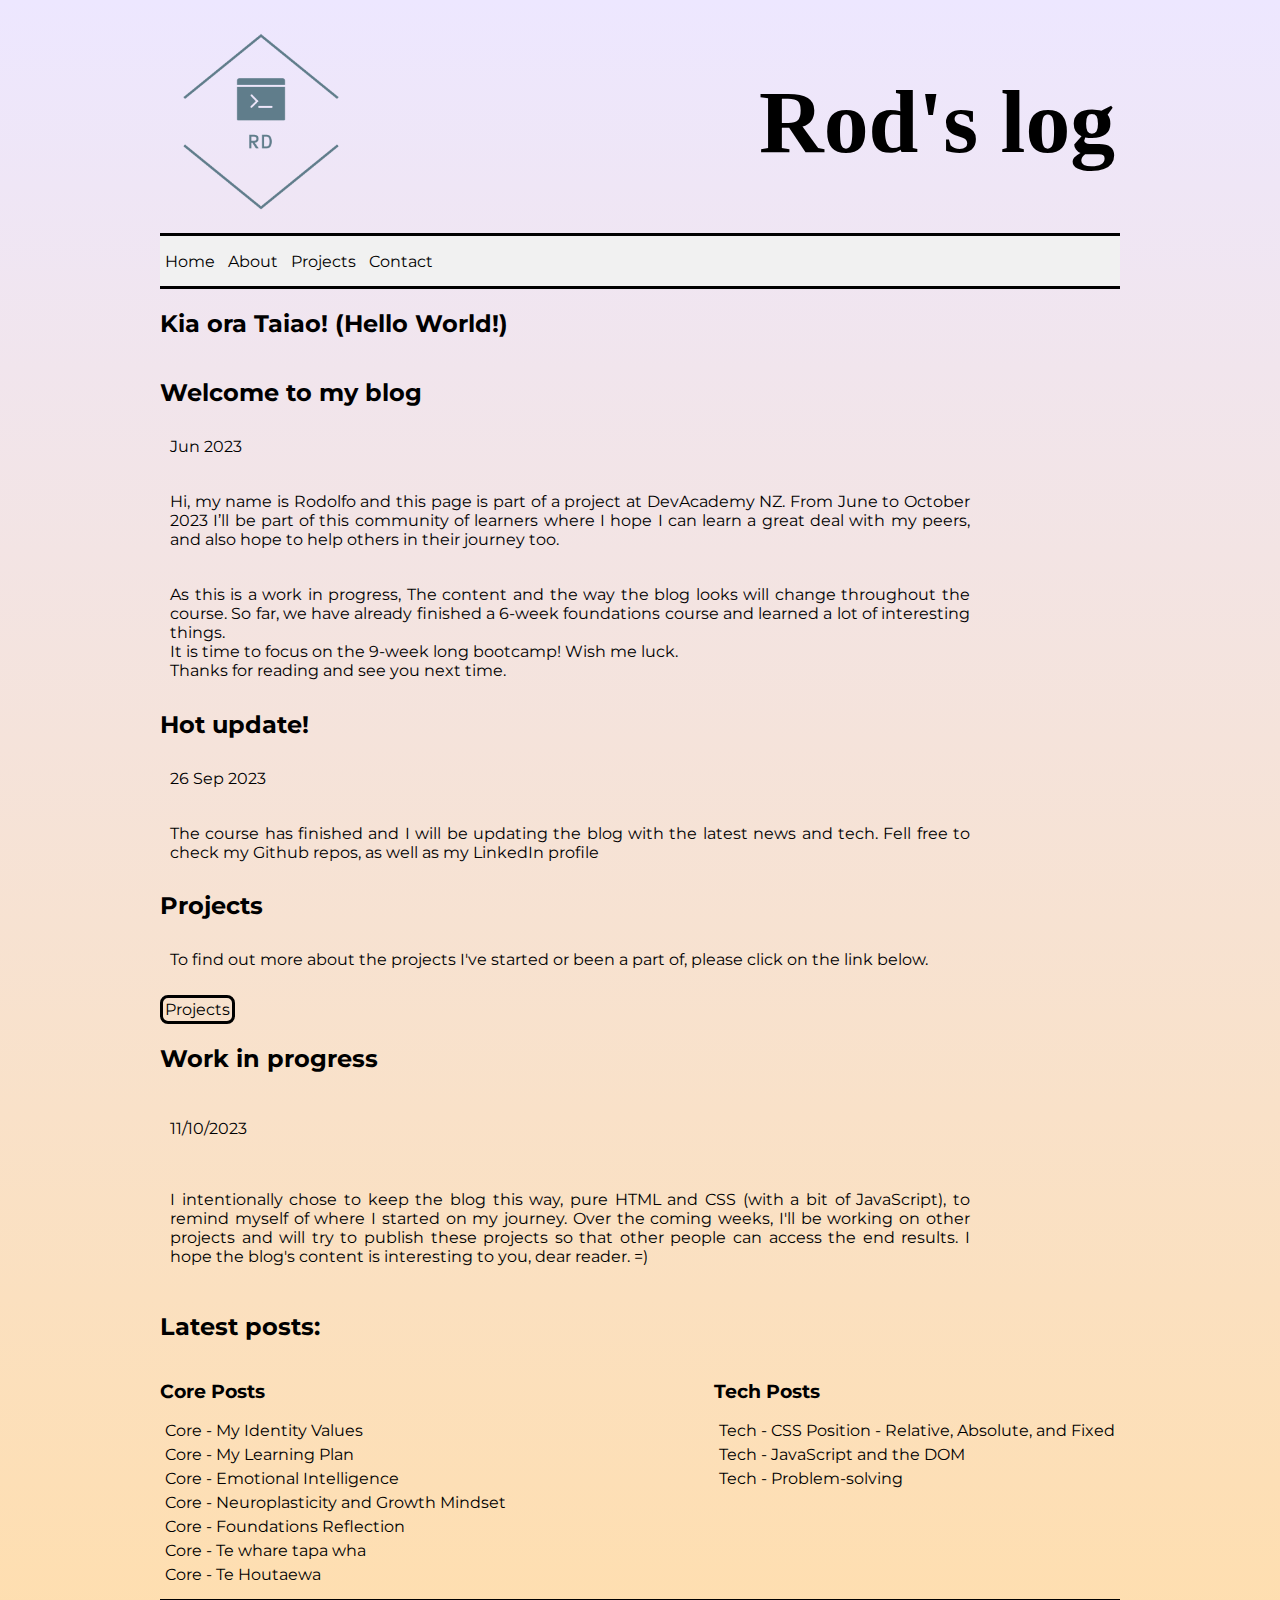
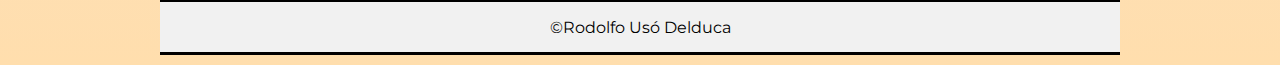
<file: index.html>
<!DOCTYPE html>
<html lang="en">
  <head>
    <title>Rodolfo's blog</title>
    <meta charset="UTF-8" />
    <meta name="viewport" content="width=device-width, initial-scale=1" />
    <link rel="preconnect" href="https://fonts.googleapis.com" />
    <link rel="preconnect" href="https://fonts.gstatic.com" crossorigin />
    <link
      href="https://fonts.googleapis.com/css2?family=Montserrat:wght@600&display=swap"
      rel="stylesheet"
    />
    <link href="styles/main.css" rel="stylesheet" type="text/css" />
    <link
      rel="icon"
      type="image/x-icon"
      href="./blog/images/logo_transparent.png"
    />
  </head>
  <body>
    <div class="logo-title-container">
      <div class="blog-logo">
        <!-- blog logo -->
        <img class="logo" src="./blog/images/logo_transparent.png" />
      </div>
      <div>
        <!-- blog Title -->
        <div class="blog-title">
          <h1>Rod's log</h1>
        </div>
      </div>
    </div>
    <nav class="blog-menu">
      <!-- blog Menu -->
      <ul>
        <li><a href="./index.html">Home</a></li>
        <li><a href="./blog/identity-values.html">About</a></li>
        <li><a href="./blog/projects.html">Projects</a></li>
        <li><a href="./blog/contact-page.html">Contact</a></li>
      </ul>
    </nav>
    <div class="blog-post">
      <h2>Kia ora Taiao! (Hello World!)</h2>
    </div>
    <div class="blog-post">
      <h2>Welcome to my blog</h2>
      <p>Jun 2023</p>
      <p>
        Hi, my name is Rodolfo and this page is part of a project at
        <a class="post-link-home" href="https://devacademy.co.nz/"
          >DevAcademy NZ</a
        >. From June to October 2023 I’ll be part of this community of learners
        where I hope I can learn a great deal with my peers, and also hope to
        help others in their journey too.
      </p>
      <p>
        As this is a work in progress, The content and the way the blog looks
        will change throughout the course. So far, we have already finished a
        6-week foundations course and learned a lot of interesting things.
        <br />
        It is time to focus on the 9-week long bootcamp! Wish me luck. <br />
        Thanks for reading and see you next time.
      </p>
      <h2>Hot update!</h2>
      <p>26 Sep 2023</p>
      <p>
        The course has finished and I will be updating the blog with the latest
        news and tech. Fell free to check my
        <a class="post-link-home" href="https://github.com/UsoDelduca"
          >Github repos</a
        >, as well as my
        <a class="post-link-home" href="https://www.linkedin.com/in/udelduca/"
          >LinkedIn profile</a
        >
      </p>
      <h2>Projects</h2>
      <p>
        To find out more about the projects I've started or been a part of,
        please click on the link below.
      </p>

      <a class="project-link" href="./blog/projects.html">Projects</a>
    </div>
    <h2>Work in progress</h2>
    <p>11/10/2023</p>
    <p>
      I intentionally chose to keep the blog this way, pure HTML and CSS (with a
      bit of JavaScript), to remind myself of where I started on my journey.
      Over the coming weeks, I'll be working on other projects and will try to
      publish these projects so that other people can access the end results. I
      hope the blog's content is interesting to you, dear reader. =)
    </p>
    <div>
      <h2>Latest posts:</h2>
      <div class="post-list">
        <div class="core-posts">
          <h3>Core Posts</h3>

          <a class="post-link" href="./blog/identity-values.html"
            >Core - My Identity Values</a
          >
          <a class="post-link" href="./blog/learning-plan.html"
            >Core - My Learning Plan</a
          >
          <a class="post-link" href="./blog/emotional-intelligence.html"
            >Core - Emotional Intelligence</a
          >
          <a class="post-link" href="./blog/neuroplasticity.html"
            >Core - Neuroplasticity and Growth Mindset</a
          >
          <a class="post-link" href="./blog/foundations-reflection.html"
            >Core - Foundations Reflection</a
          >
          <a class="post-link" href="./blog/te-whare-tapa-wha.html"
            >Core - Te whare tapa wha</a
          >
          <a class="post-link" href="./blog/te-houtaewa-template.html"
            >Core - Te Houtaewa</a
          >
        </div>

        <div class="tech-posts">
          <h3>Tech Posts</h3>

          <a class="post-link" href="./blog/html-css.html"
            >Tech - CSS Position - Relative, Absolute, and Fixed</a
          >
          <a class="post-link" href="./blog/javascript-dom.html"
            >Tech - JavaScript and the DOM</a
          >
          <a class="post-link" href="./blog/problem-solving.html"
            >Tech - Problem-solving</a
          >
        </div>
      </div>
    </div>

    <div class="footer">&copy;Rodolfo Usó Delduca</div>
  </body>
</html>
</file>
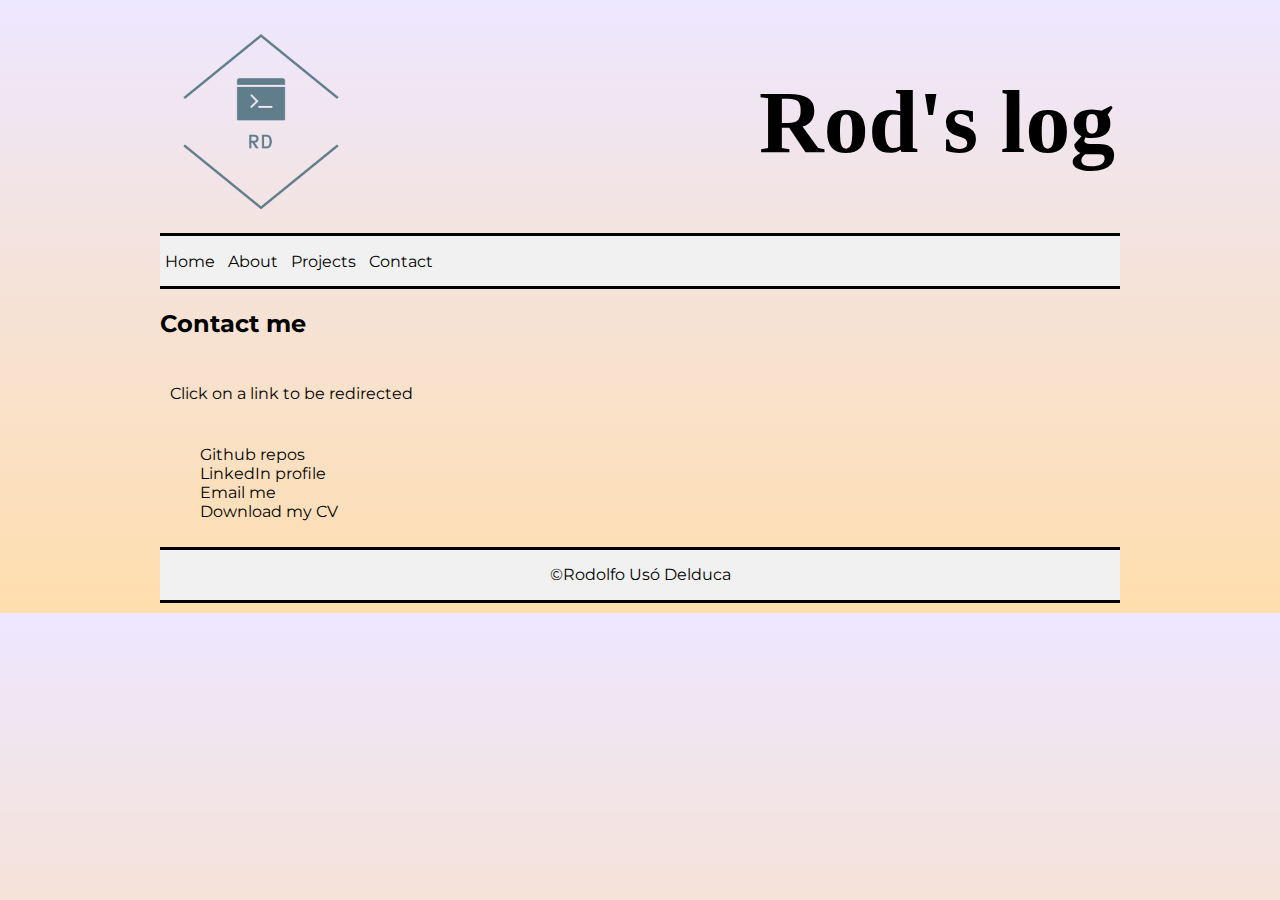
<file: blog/contact-page.html>
<!DOCTYPE html>
<html lang="en">
  <head>
    <title>Rodolfo's blog</title>
    <meta charset="UTF-8" />
    <meta name="viewport" content="width=device-width, initial-scale=1" />
    <link rel="preconnect" href="https://fonts.googleapis.com" />
    <link rel="preconnect" href="https://fonts.gstatic.com" crossorigin />
    <link
      href="https://fonts.googleapis.com/css2?family=Montserrat:wght@600&display=swap"
      rel="stylesheet"
    />
    <link href="../styles/main.css" rel="stylesheet" type="text/css" />
    <link rel="icon" type="image/x-icon" href="./images/logo_transparent.png" />
  </head>
  <body>
    <div class="logo-title-container">
      <div class="blog-logo">
        <!-- blog logo -->
        <img class="logo" src="../blog/images/logo_transparent.png" />
      </div>
      <div>
        <!-- blog Title -->
        <div class="blog-title">
          <h1>Rod's log</h1>
        </div>
      </div>
    </div>
    <nav class="blog-menu">
      <!-- blog Menu -->
      <ul>
        <li><a href="../index.html">Home</a></li>
        <li><a href="./identity-values.html">About</a></li>
        <li><a href="./projects.html">Projects</a></li>
        <li><a href="./contact-page.html">Contact</a></li>
      </ul>
    </nav>
    <h2>Contact me</h2>
    <p>Click on a link to be redirected</p>
    <ul>
      <li>
        <a class="post-link-home" href="https://github.com/UsoDelduca"
          >Github repos</a
        >
      </li>
      <li>
        <a class="post-link-home" href="https://www.linkedin.com/in/udelduca/"
          >LinkedIn profile</a
        >
      </li>
      <li>
        <a class="post-link-home" href="mailto: usodelduca@gmail.com"
          >Email me</a
        >
      </li>
      <li>
        <a
          href="../public/CV-Rodolfo_U_Delduca.pdf"
          download="Rodolfo Delduca CV"
          target="_blank"
          >Download my CV</a
        >
      </li>
    </ul>
    <div class="footer">&copy;Rodolfo Usó Delduca</div>
  </body>
</html>
</file>
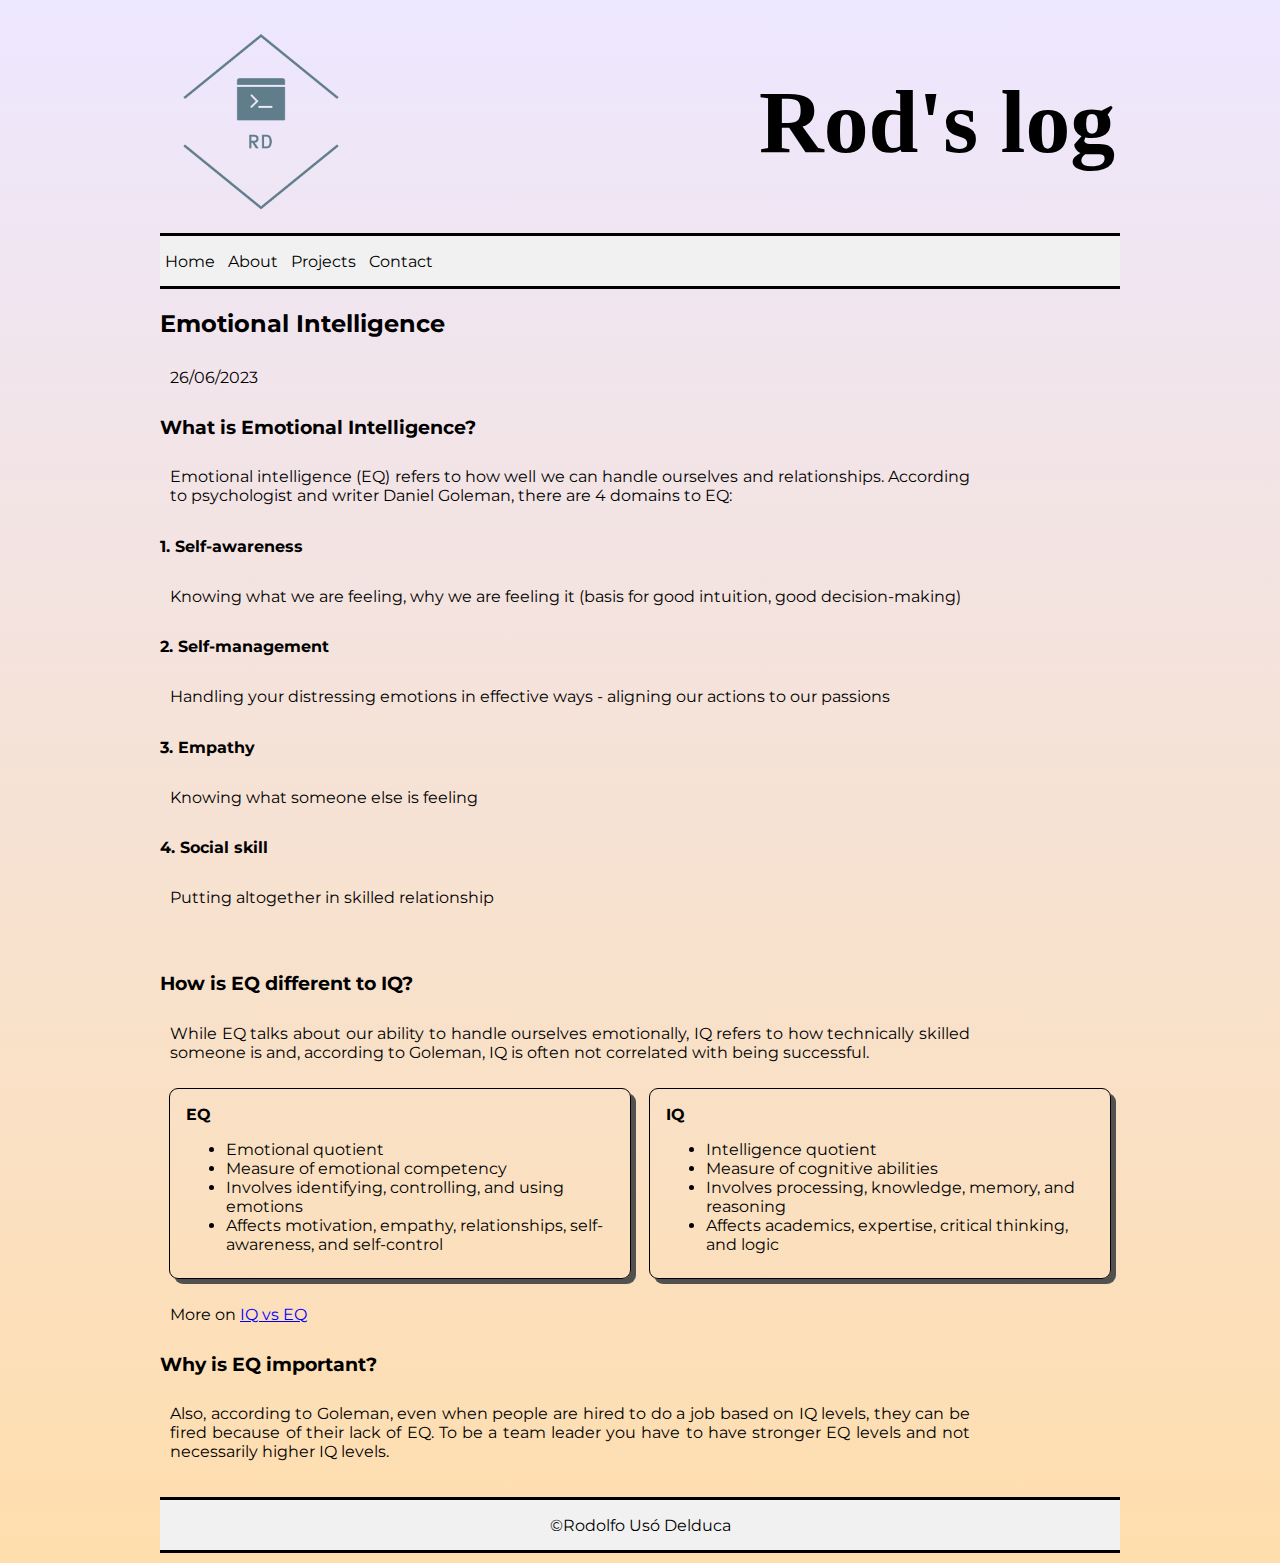
<file: blog/emotional-intelligence.html>
<!DOCTYPE html>
<html lang="en">
  <head>
    <title>Cultural blog - Emotional Intelligence</title>
    <meta charset="UTF-8" />
    <meta name="viewport" content="width=device-width, initial-scale=1.0" />
    <link rel="preconnect" href="https://fonts.googleapis.com">
    <link rel="preconnect" href="https://fonts.gstatic.com" crossorigin>
    <link href="https://fonts.googleapis.com/css2?family=Montserrat:wght@600&display=swap" rel="stylesheet">
    <link href="../styles/main.css" rel="stylesheet" type="text/css" />
    <link rel="icon" type="image/x-icon" href="./images/logo_transparent.png" />
  </head>

  <body>
    <div class="logo-title-container">
      <div class="blog-logo">
        <!-- blog logo -->
        <img class="logo" src="../blog/images/logo_transparent.png"/>
      </div>
      <div>
        <!-- blog Title -->
        <div class="blog-title">
          <h1>Rod's log</h1>
        </div>
      </div>
    </div>
    <nav class="blog-menu">
      <!-- blog Menu -->
      <ul>
        <li><a href="../index.html">Home</a></li>
        <li><a href="./identity-values.html">About</a></li>
        <li><a href="./projects.html">Projects</a></li>
        <li><a href="./contact-page.html">Contact</a></li>
      </ul>
      
    </nav>
    <div class="emotional-intelligence">
      <h2>Emotional Intelligence</h2>
      <p>26/06/2023</p>
      <h3>What is Emotional Intelligence?</h3>
      
      <p>
       Emotional intelligence (EQ) refers to how well we can handle ourselves and relationships. According to psychologist and writer
       Daniel Goleman, there are 4 domains to EQ:
       
        <div>
          <h4>1. Self-awareness</h4>
          <p>Knowing what we are feeling, why we are feeling it (basis for good intuition, good decision-making)</p>
        </div>
        <div>
          <h4>2. Self-management</h4>
          <p>Handling your distressing emotions in effective ways - aligning our actions to our passions</p>
        </div>
        <div>
          <h4>3. Empathy</h4>
          <p>Knowing what someone else is feeling</p>
        </div>
        <div>
          <h4>4. Social skill</h4>
          <p>Putting altogether in skilled relationship</p>
        </div>
        
       
      </p>
      <h3>How is EQ different to IQ?</h3>
      <p>
        While EQ talks about our ability to handle ourselves emotionally, 
        IQ refers to how technically skilled someone is and, according to Goleman, IQ is often not correlated with being successful.
      </p>
      <div class="comparison-eq-iq">
        <div class="comparison-block">
          <span class="comparison-block-eq">EQ</span>
          <ul class="comparison-list">
            <li>Emotional quotient</li>
            <li>Measure of emotional competency</li>
            <li>Involves identifying, controlling, and using emotions</li>
            <li>Affects motivation, empathy, relationships, self-awareness, and self-control</li>
          </ul>
        </div>
        <div class="comparison-block">
          <span class="comparison-block-iq">IQ</span>
          <ul class="comparison-list">
            <li>Intelligence quotient</li>
            <li>Measure of cognitive abilities</li>
            <li>Involves processing, knowledge, memory, and reasoning</li>
            <li>Affects academics, expertise, critical thinking, and logic</li>
          </ul>
        </div>
        
      </div>
      <p>More on <a class="eq-iq-link" href="https://www.verywellmind.com/iq-or-eq-which-one-is-more-important-2795287">IQ vs EQ</a></p>
      <h3>Why is EQ important?</h3>
      <p>
        Also, according to Goleman, even when people are hired to do a job based on IQ levels, they can be fired because of their lack of EQ. 
        To be a team leader you have to have stronger EQ levels and not necessarily higher IQ levels.
      </p>
    </div>

    <div class="footer"> &copy;Rodolfo Usó Delduca</div>
  </body>
</html>
</file>
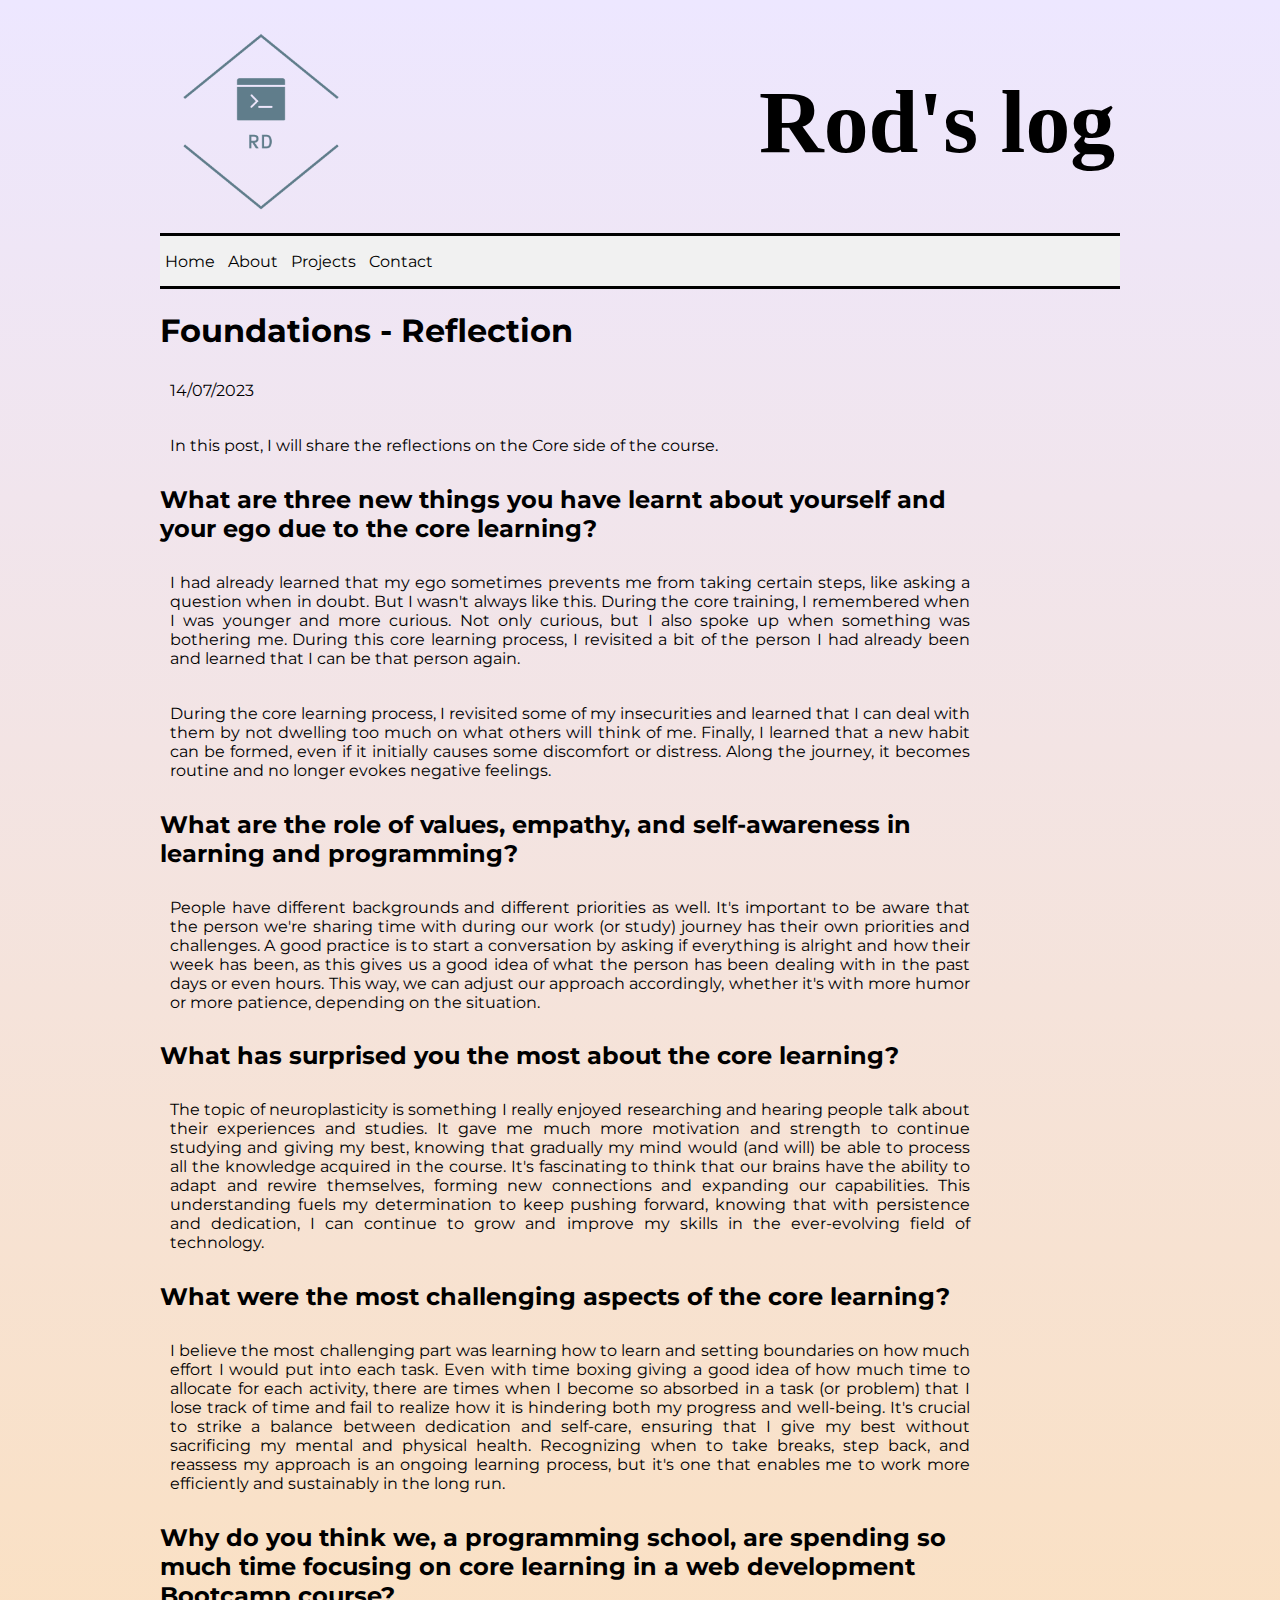
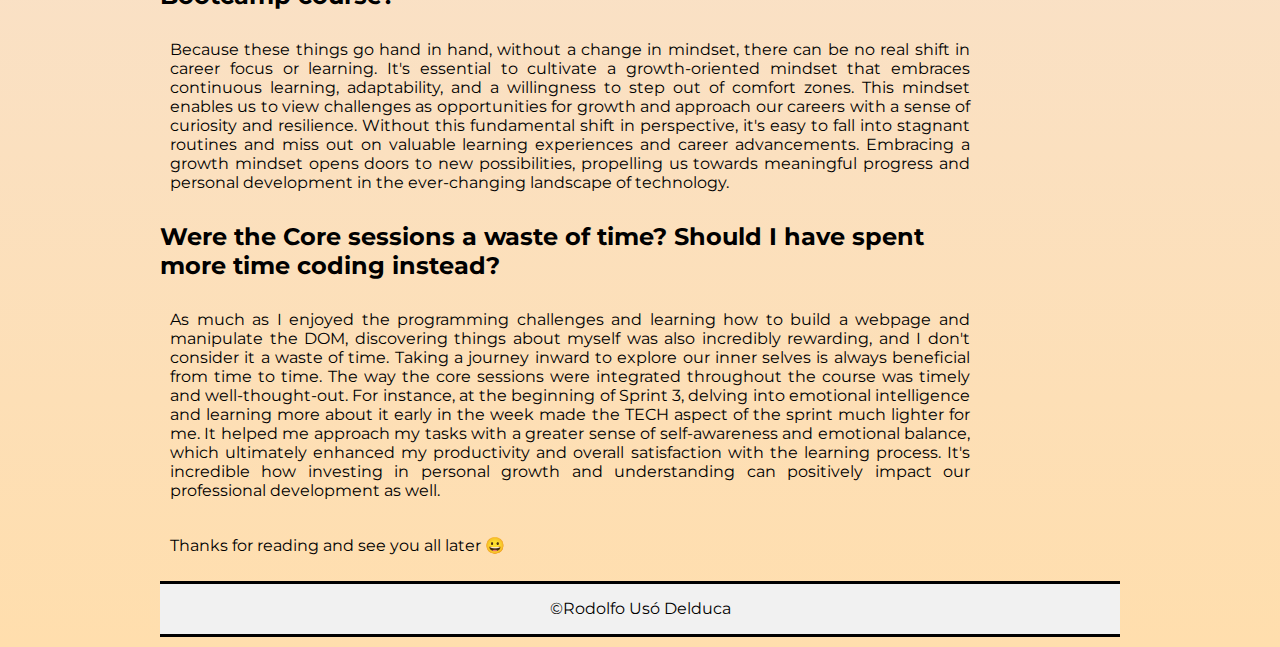
<file: blog/foundations-reflection.html>
<!DOCTYPE html>
<html lang="en">
  <head>
    <title>Cultural blog - Emotional Intelligence</title>
    <meta charset="UTF-8" />
    <meta name="viewport" content="width=device-width, initial-scale=1.0" />
    <link rel="preconnect" href="https://fonts.googleapis.com">
    <link rel="preconnect" href="https://fonts.gstatic.com" crossorigin>
    <link href="https://fonts.googleapis.com/css2?family=Montserrat:wght@600&display=swap" rel="stylesheet">
    <link href="../styles/main.css" rel="stylesheet" type="text/css" />
    <link rel="icon" type="image/x-icon" href="./images/logo_transparent.png" />
  </head>

  <body>
    <div class="logo-title-container">
      <div class="blog-logo">
        <!-- blog logo -->
        <img class="logo" src="../blog/images/logo_transparent.png"/>
      </div>
      <div>
        <!-- blog Title -->
        <div class="blog-title">
          <h1>Rod's log</h1>
        </div>
      </div>
    </div>
    <nav class="blog-menu">
      <!-- blog Menu -->
      <ul>
        <li><a href="../index.html">Home</a></li>
        <li><a href="./identity-values.html">About</a></li>
        <li><a href="./projects.html">Projects</a></li>
        <li><a href="./contact-page.html">Contact</a></li>
      </ul>
      
    </nav>

    <div>
      <h1>Foundations - Reflection</h1>
      <p>14/07/2023</p>
      <p>In this post, I will share the reflections on the Core side of the course.</p>

      <h2>What are three new things you have learnt about yourself and your ego due to the core learning?</h2>
        <p>I had already learned that my ego sometimes prevents me from taking certain steps, like asking a question when in doubt. But I wasn't always like this. During the core training, I remembered when I was younger and more curious. Not only curious, but I also spoke up when something was bothering me. During this core learning process, I revisited a bit of the person I had already been and learned that I can be that person again.</p>

        <p>During the core learning process, I revisited some of my insecurities and learned that I can deal with them by not dwelling too much on what others will think of me. Finally, I learned that a new habit can be formed, even if it initially causes some discomfort or distress. Along the journey, it becomes routine and no longer evokes negative feelings.</p>

      <h2>What are the role of values, empathy, and self-awareness in learning and programming?</h2>

        <p>People have different backgrounds and different priorities as well. It's important to be aware that the person we're sharing time with during our work (or study) journey has their own priorities and challenges. A good practice is to start a conversation by asking if everything is alright and how their week has been, as this gives us a good idea of what the person has been dealing with in the past days or even hours. This way, we can adjust our approach accordingly, whether it's with more humor or more patience, depending on the situation.</p>

      <h2>What has surprised you the most about the core learning?</h2>

        <p>The topic of neuroplasticity is something I really enjoyed researching and hearing people talk about their experiences and studies. It gave me much more motivation and strength to continue studying and giving my best, knowing that gradually my mind would (and will) be able to process all the knowledge acquired in the course. It's fascinating to think that our brains have the ability to adapt and rewire themselves, forming new connections and expanding our capabilities. This understanding fuels my determination to keep pushing forward, knowing that with persistence and dedication, I can continue to grow and improve my skills in the ever-evolving field of technology.</p>

      <h2>What were the most challenging aspects of the core learning?</h2>

        <p>I believe the most challenging part was learning how to learn and setting boundaries on how much effort I would put into each task. Even with time boxing giving a good idea of how much time to allocate for each activity, there are times when I become so absorbed in a task (or problem) that I lose track of time and fail to realize how it is hindering both my progress and well-being. It's crucial to strike a balance between dedication and self-care, ensuring that I give my best without sacrificing my mental and physical health. Recognizing when to take breaks, step back, and reassess my approach is an ongoing learning process, but it's one that enables me to work more efficiently and sustainably in the long run.</p>

      <h2>Why do you think we, a programming school, are spending so much time focusing on core learning in a web development Bootcamp course?</h2>

        <p>Because these things go hand in hand, without a change in mindset, there can be no real shift in career focus or learning. It's essential to cultivate a growth-oriented mindset that embraces continuous learning, adaptability, and a willingness to step out of comfort zones. This mindset enables us to view challenges as opportunities for growth and approach our careers with a sense of curiosity and resilience. Without this fundamental shift in perspective, it's easy to fall into stagnant routines and miss out on valuable learning experiences and career advancements. Embracing a growth mindset opens doors to new possibilities, propelling us towards meaningful progress and personal development in the ever-changing landscape of technology.</p>

      <h2>Were the Core sessions a waste of time? Should I have spent more time coding instead?</h2>

        <p>As much as I enjoyed the programming challenges and learning how to build a webpage and manipulate the DOM, discovering things about myself was also incredibly rewarding, and I don't consider it a waste of time. Taking a journey inward to explore our inner selves is always beneficial from time to time. The way the core sessions were integrated throughout the course was timely and well-thought-out. For instance, at the beginning of Sprint 3, delving into emotional intelligence and learning more about it early in the week made the TECH aspect of the sprint much lighter for me. It helped me approach my tasks with a greater sense of self-awareness and emotional balance, which ultimately enhanced my productivity and overall satisfaction with the learning process. It's incredible how investing in personal growth and understanding can positively impact our professional development as well.</p>

        <p>Thanks for reading and see you all later &#128512</p>

    <div class="footer"> &copy;Rodolfo Usó Delduca</div>
    </body>
    </html>
</file>
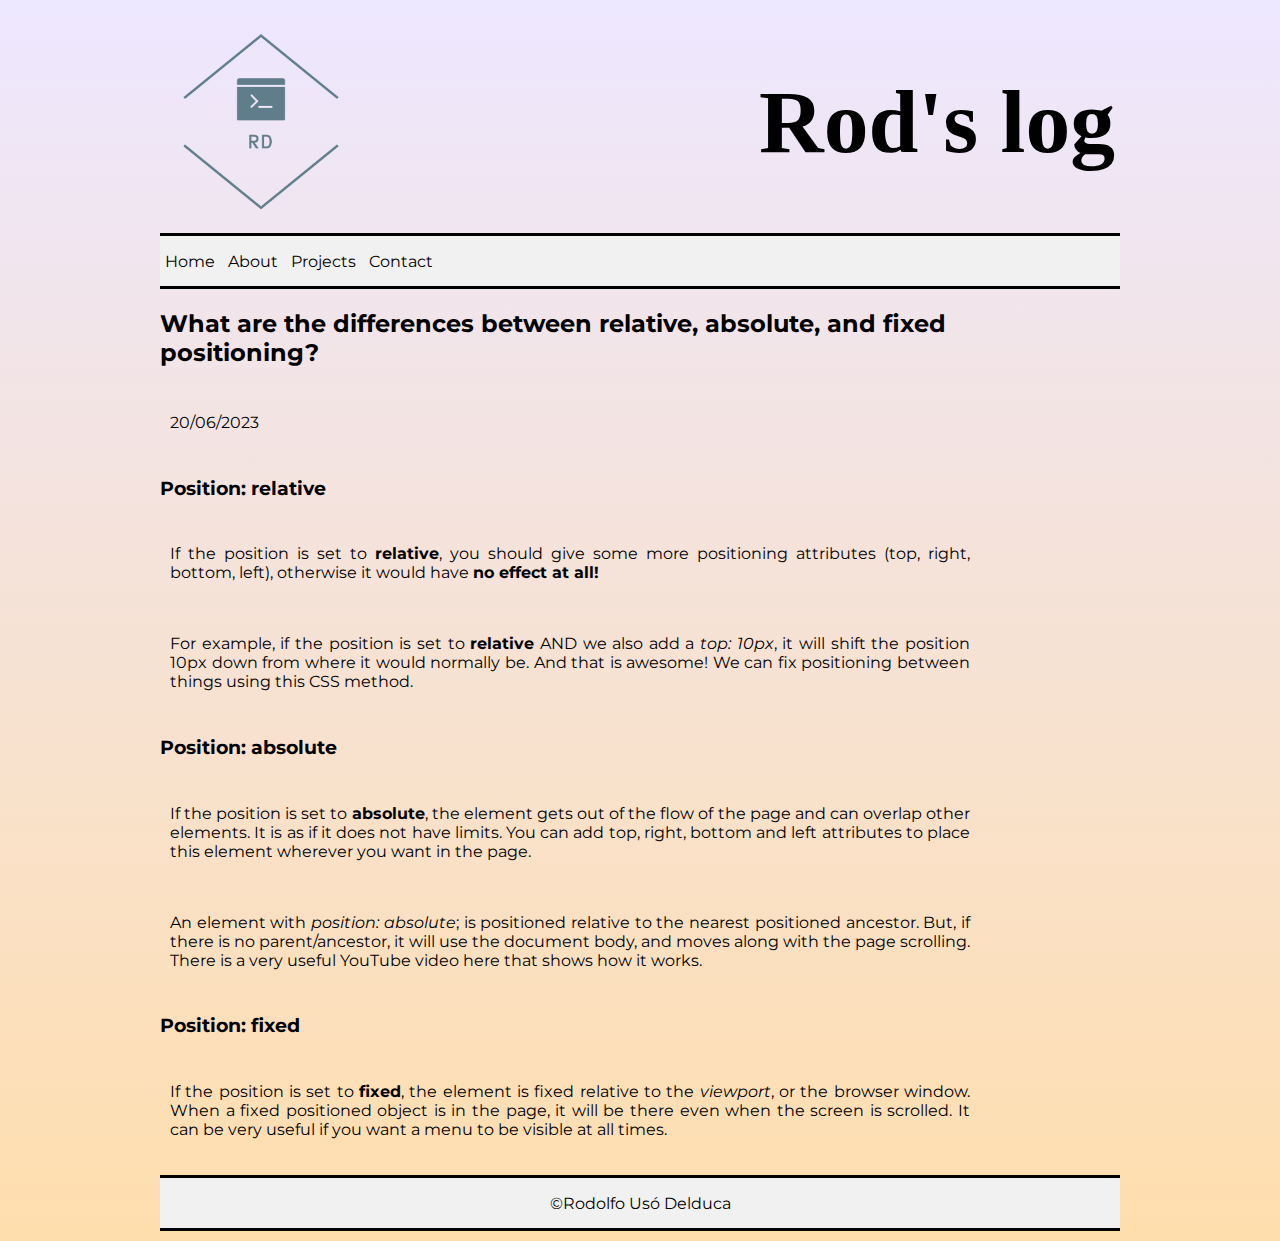
<file: blog/html-css.html>
<!DOCTYPE html>
<html lang="en">
  <head>
    <title>Technical blog - CSS</title>
    <meta charset="UTF-8" />
    <meta name="viewport" content="width=device-width, initial-scale=1.0" />
    <link rel="preconnect" href="https://fonts.googleapis.com" />
    <link rel="preconnect" href="https://fonts.gstatic.com" crossorigin />
    <link
      href="https://fonts.googleapis.com/css2?family=Montserrat:wght@600&display=swap"
      rel="stylesheet"
    />
    <link href="../styles/main.css" rel="stylesheet" type="text/css" />
    <link rel="icon" type="image/x-icon" href="./images/logo_transparent.png" />
  </head>

  <body>
    <div class="logo-title-container">
      <div class="blog-logo">
        <!-- blog logo -->
        <img class="logo" src="../blog/images/logo_transparent.png" />
      </div>
      <div>
        <!-- blog Title -->
        <div class="blog-title">
          <h1>Rod's log</h1>
        </div>
      </div>
    </div>
    <nav class="blog-menu">
      <!-- blog Menu -->
      <ul>
        <li><a href="../index.html">Home</a></li>
        <li><a href="./identity-values.html">About</a></li>
        <li><a href="./projects.html">Projects</a></li>
        <li><a href="./contact-page.html">Contact</a></li>
      </ul>
    </nav>
    <h2>
      What are the differences between relative, absolute, and fixed
      positioning?
    </h2>
    <p>20/06/2023</p>
    <!-- Source: https://css-tricks.com/absolute-relative-fixed-positioining-how-do-they-differ/ -->
    <h3>Position: relative</h3>
    <p>
      If the position is set to <b>relative</b>, you should give some more
      positioning attributes (top, right, bottom, left), otherwise it would have
      <b>no effect at all!</b>
    </p>
    <p>
      For example, if the position is set to <b>relative</b> AND we also add a
      <i>top: 10px</i>, it will shift the position 10px down from where it would
      normally be. And that is awesome! We can fix positioning between things
      using this CSS method.
    </p>
    <h3>Position: absolute</h3>
    <p>
      If the position is set to <b>absolute</b>, the element gets out of the
      flow of the page and can overlap other elements. It is as if it does not
      have limits. You can add top, right, bottom and left attributes to place
      this element wherever you want in the page.
    </p>
    <p>
      An element with <i>position: absolute</i>; is positioned relative to the
      nearest positioned ancestor. But, if there is no parent/ancestor, it will
      use the document body, and moves along with the page scrolling. There is a
      very useful YouTube video
      <a href="https://www.youtube.com/watch?v=P6UgYq3J3Qs">here</a> that shows
      how it works.
    </p>

    <h3>Position: fixed</h3>
    <p>
      If the position is set to <b>fixed</b>, the element is fixed relative to
      the <i>viewport</i>, or the browser window. When a fixed positioned object
      is in the page, it will be there even when the screen is scrolled. It can
      be very useful if you want a menu to be visible at all times.
    </p>

    <div class="footer">&copy;Rodolfo Usó Delduca</div>
  </body>
</html>
</file>
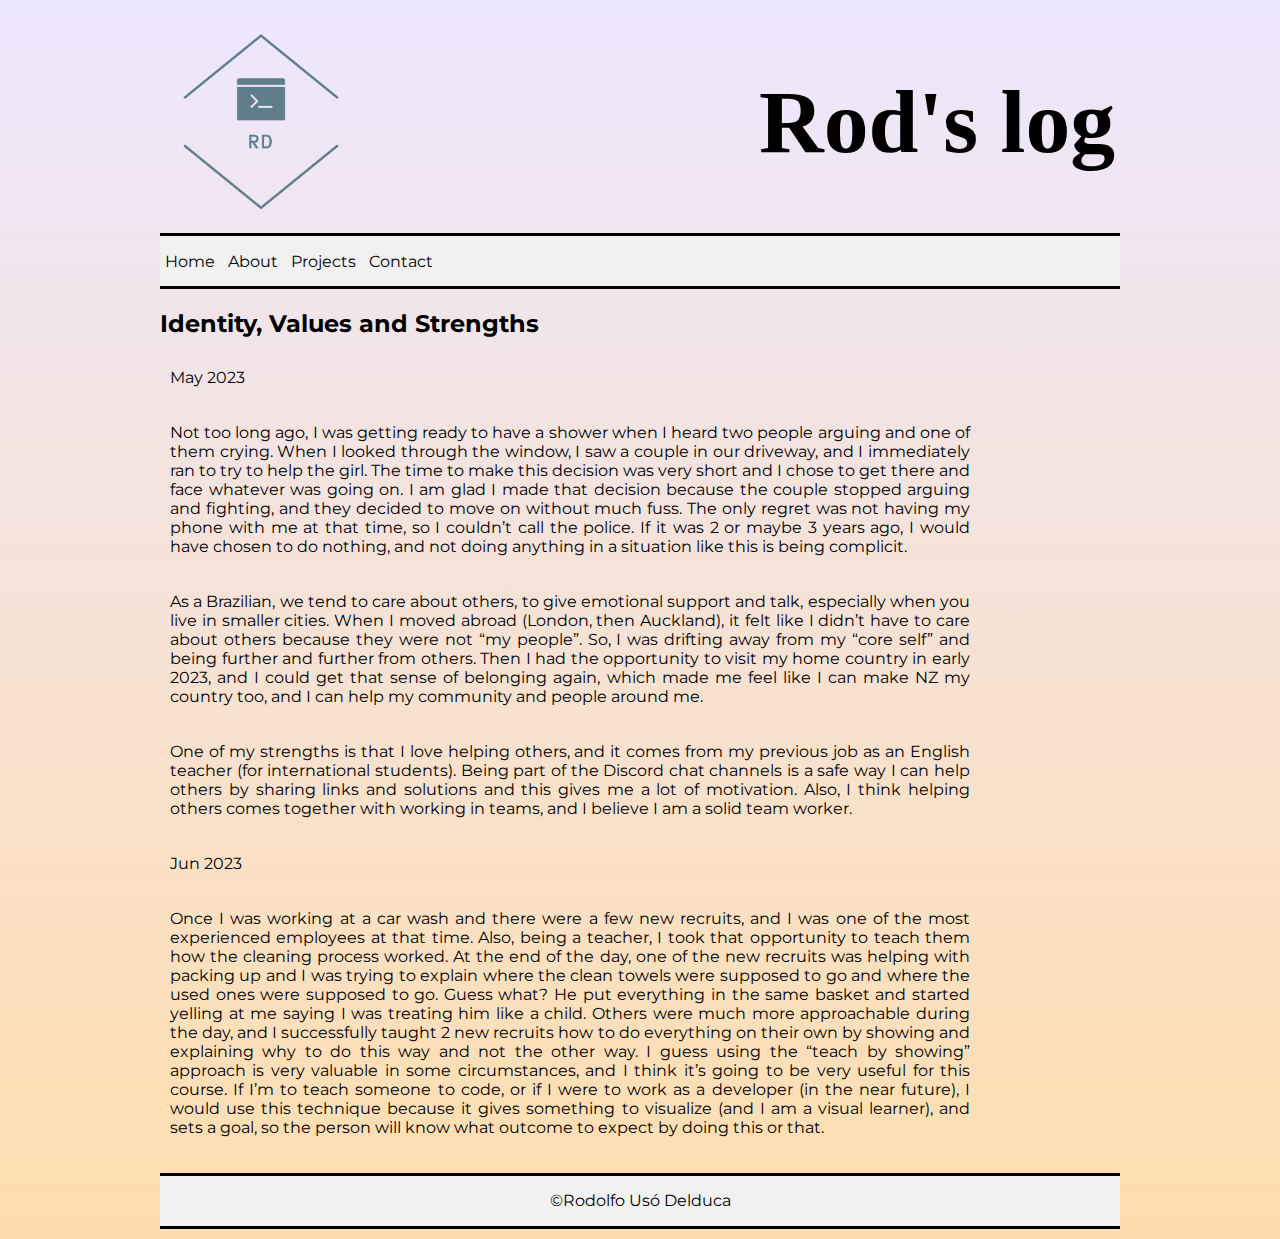
<file: blog/identity-values.html>
<!DOCTYPE html>
<html lang="en">
  <head>
    <title>My identity and values</title>
    <meta charset="UTF-8" />
    <meta name="viewport" content="width=device-width, initial-scale=1.0" />
    <link rel="preconnect" href="https://fonts.googleapis.com" />
    <link rel="preconnect" href="https://fonts.gstatic.com" crossorigin />
    <link
      href="https://fonts.googleapis.com/css2?family=Montserrat:wght@600&display=swap"
      rel="stylesheet"
    />
    <link href="../styles/main.css" rel="stylesheet" type="text/css" />
    <link rel="icon" type="image/x-icon" href="./images/logo_transparent.png" />
  </head>

  <body>
    <div class="logo-title-container">
      <div class="blog-logo">
        <!-- blog logo -->
        <img class="logo" src="../blog/images/logo_transparent.png" />
      </div>
      <div>
        <!-- blog Title -->
        <div class="blog-title">
          <h1>Rod's log</h1>
        </div>
      </div>
    </div>
    <nav class="blog-menu">
      <!-- blog Menu -->
      <ul>
        <li><a href="../index.html">Home</a></li>
        <li><a href="./identity-values.html">About</a></li>
        <li><a href="./projects.html">Projects</a></li>
        <li><a href="./contact-page.html">Contact</a></li>
      </ul>
    </nav>
    <div class="identity-values">
      <h2>Identity, Values and Strengths</h2>
      <p>May 2023</p>
      <p>
        Not too long ago, I was getting ready to have a shower when I heard two
        people arguing and one of them crying. When I looked through the window,
        I saw a couple in our driveway, and I immediately ran to try to help the
        girl. The time to make this decision was very short and I chose to get
        there and face whatever was going on. I am glad I made that decision
        because the couple stopped arguing and fighting, and they decided to
        move on without much fuss. The only regret was not having my phone with
        me at that time, so I couldn’t call the police. If it was 2 or maybe 3
        years ago, I would have chosen to do nothing, and not doing anything in
        a situation like this is being complicit.
      </p>
      <p>
        As a Brazilian, we tend to care about others, to give emotional support
        and talk, especially when you live in smaller cities. When I moved
        abroad (London, then Auckland), it felt like I didn’t have to care about
        others because they were not “my people”. So, I was drifting away from
        my “core self” and being further and further from others. Then I had the
        opportunity to visit my home country in early 2023, and I could get that
        sense of belonging again, which made me feel like I can make NZ my
        country too, and I can help my community and people around me.
      </p>
      <p>
        One of my strengths is that I love helping others, and it comes from my
        previous job as an English teacher (for international students). Being
        part of the Discord chat channels is a safe way I can help others by
        sharing links and solutions and this gives me a lot of motivation. Also,
        I think helping others comes together with working in teams, and I
        believe I am a solid team worker.
      </p>
      <p>Jun 2023</p>
      <p>
        Once I was working at a car wash and there were a few new recruits, and
        I was one of the most experienced employees at that time. Also, being a
        teacher, I took that opportunity to teach them how the cleaning process
        worked. At the end of the day, one of the new recruits was helping with
        packing up and I was trying to explain where the clean towels were
        supposed to go and where the used ones were supposed to go. Guess what?
        He put everything in the same basket and started yelling at me saying I
        was treating him like a child. Others were much more approachable during
        the day, and I successfully taught 2 new recruits how to do everything
        on their own by showing and explaining why to do this way and not the
        other way. I guess using the “teach by showing” approach is very
        valuable in some circumstances, and I think it’s going to be very useful
        for this course. If I’m to teach someone to code, or if I were to work
        as a developer (in the near future), I would use this technique because
        it gives something to visualize (and I am a visual learner), and sets a
        goal, so the person will know what outcome to expect by doing this or
        that.
      </p>
    </div>
    <div class="footer">&copy;Rodolfo Usó Delduca</div>
  </body>
</html>
</file>
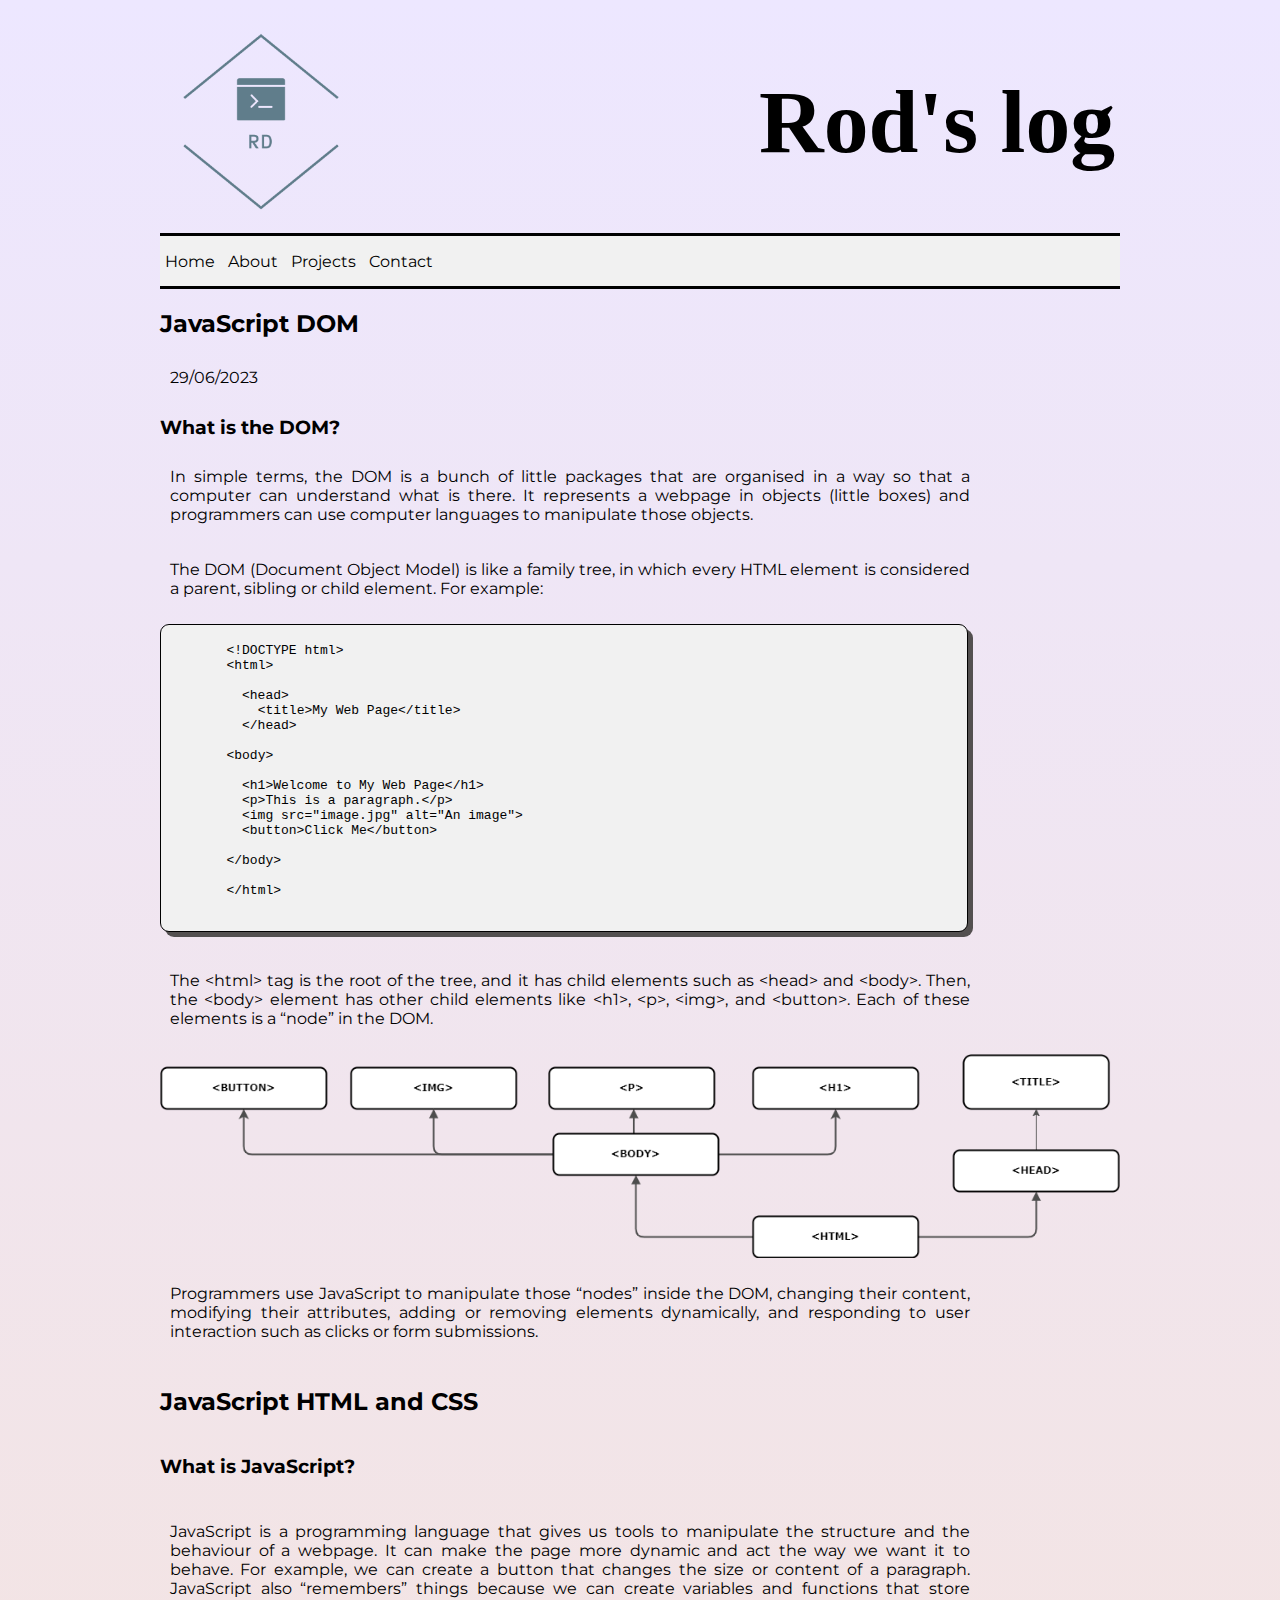
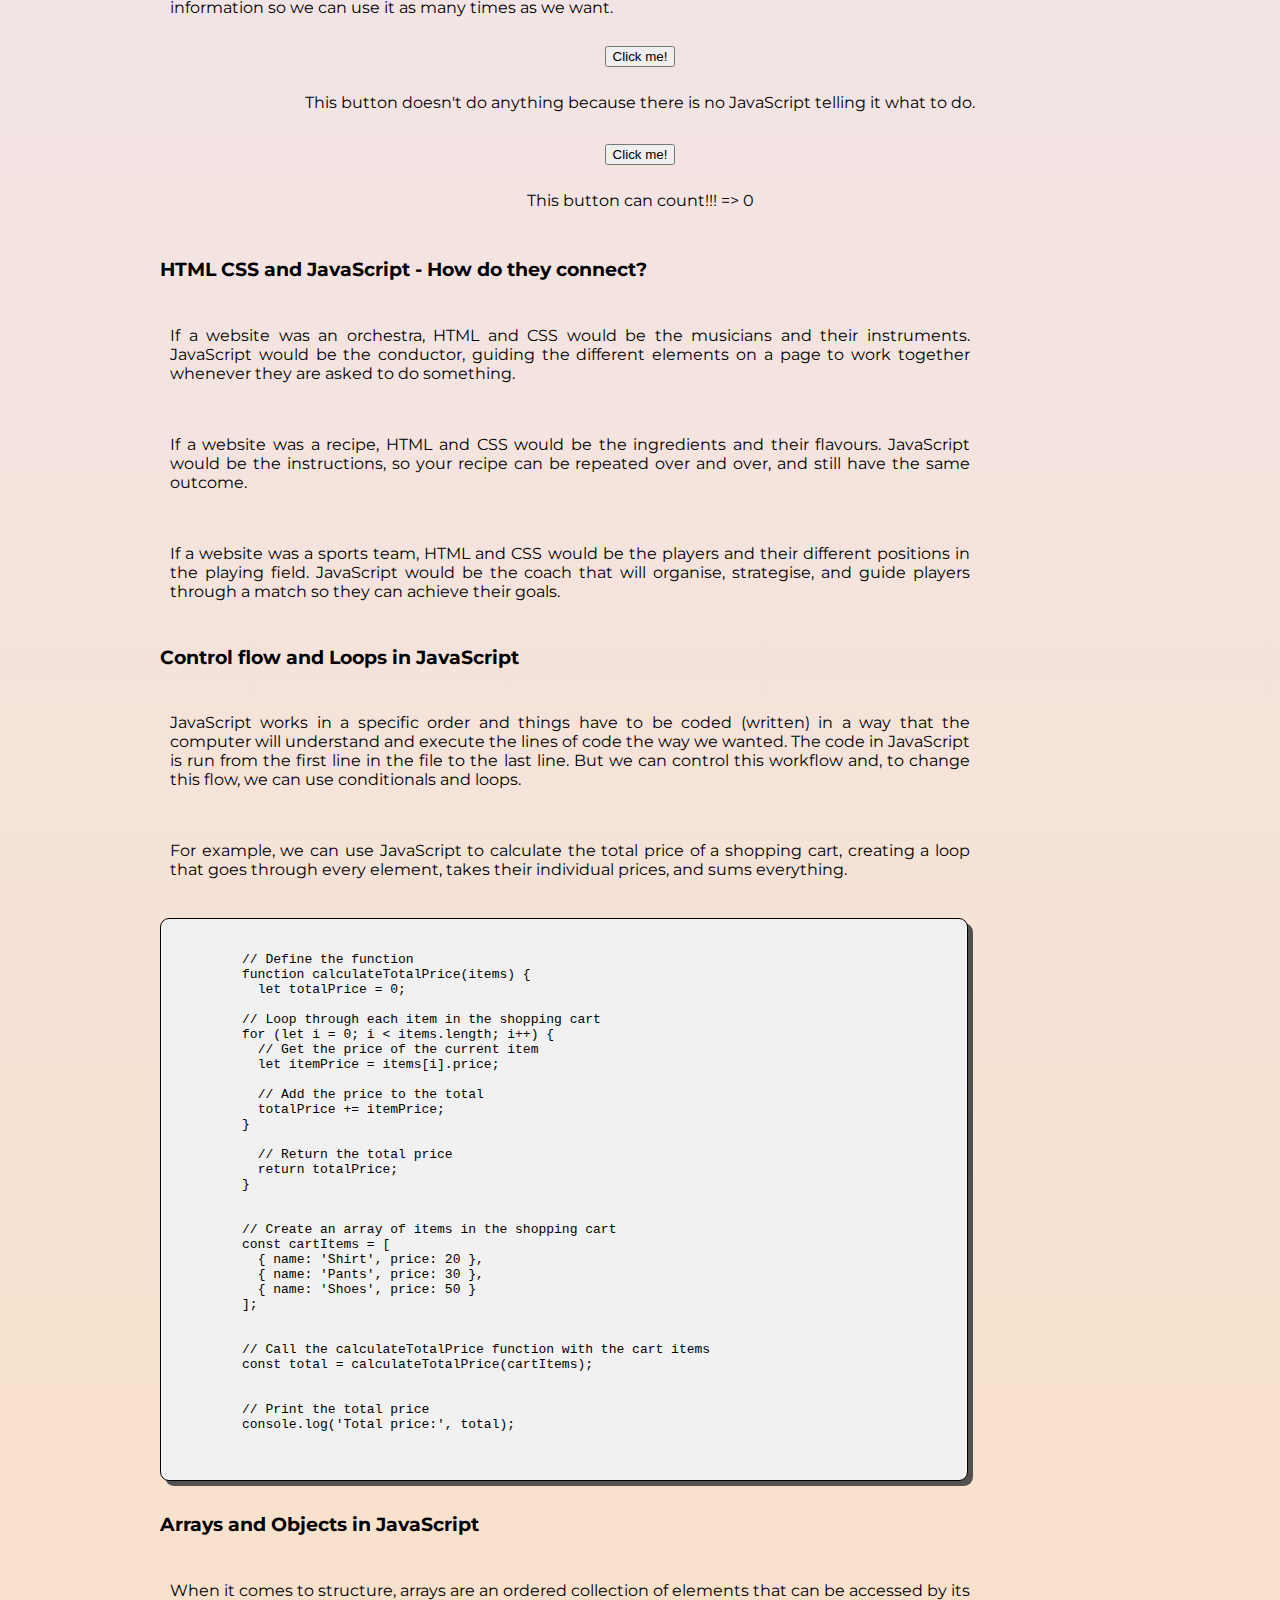
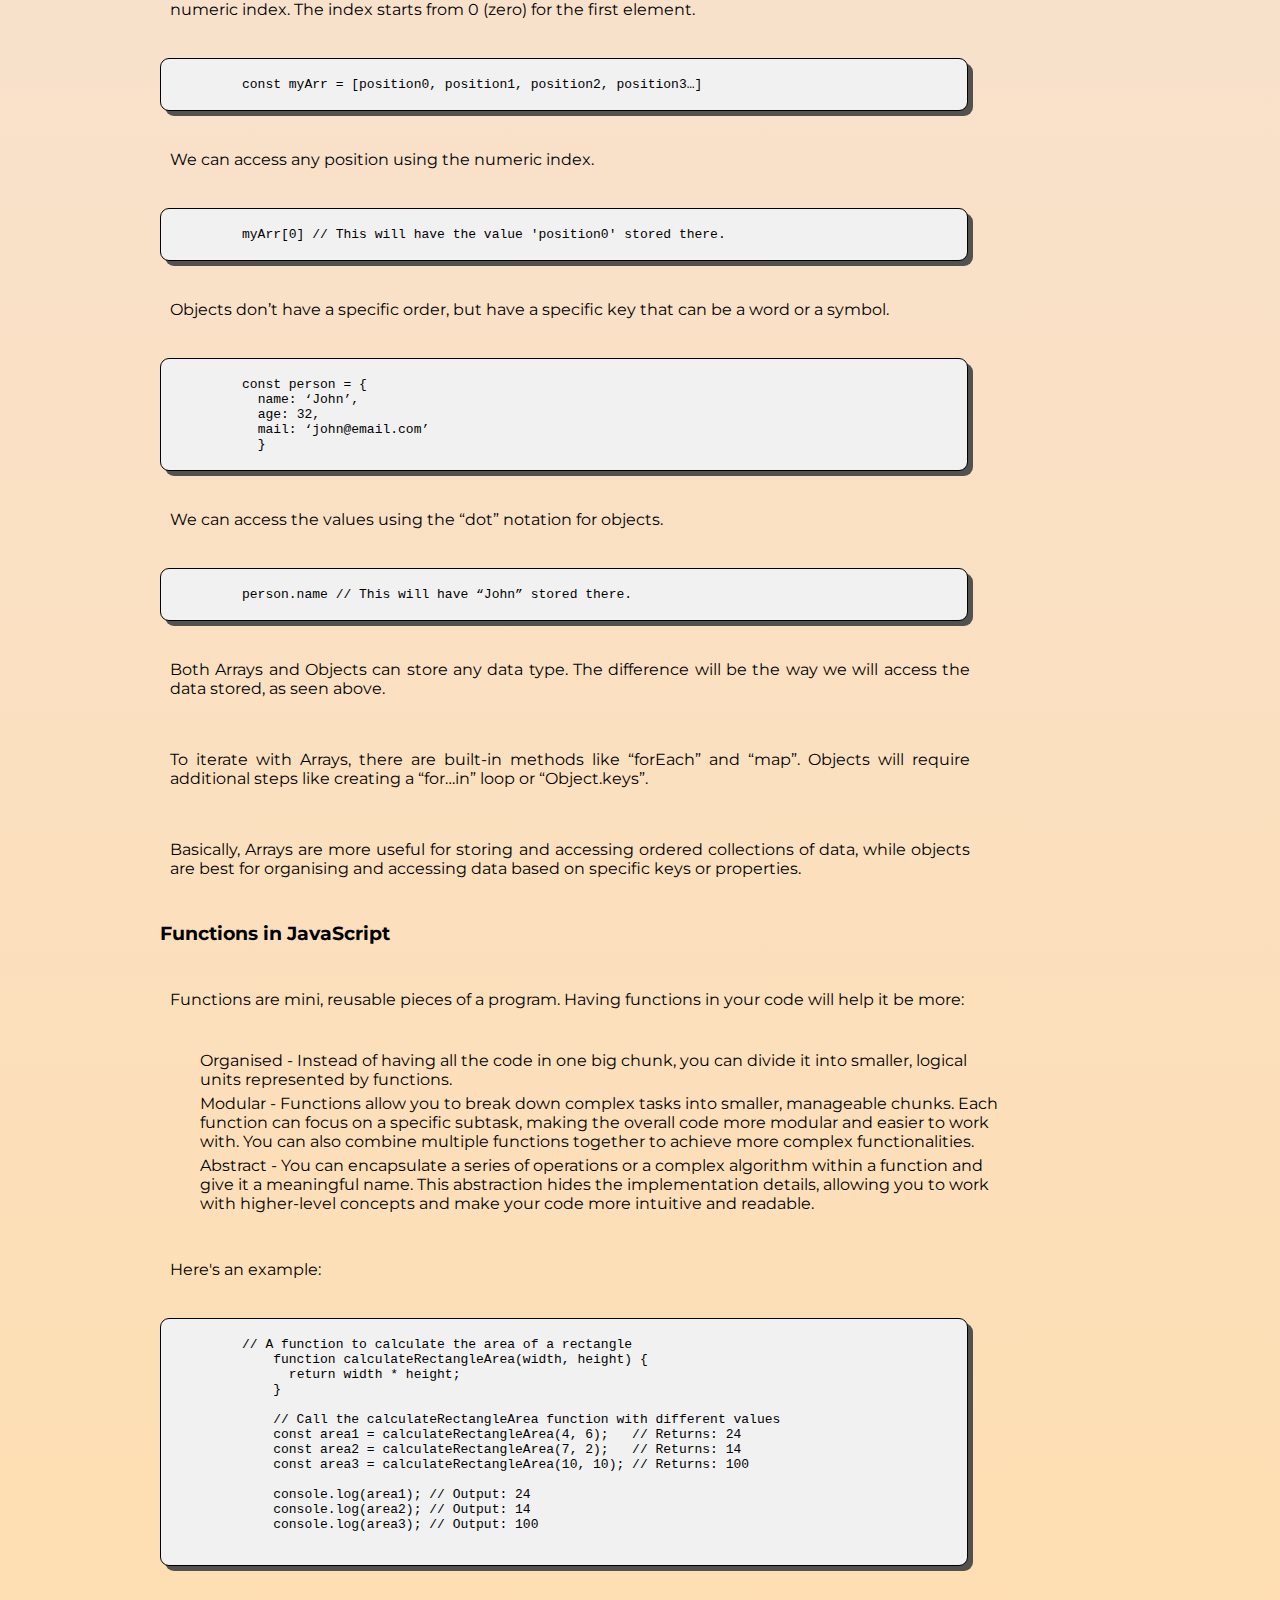
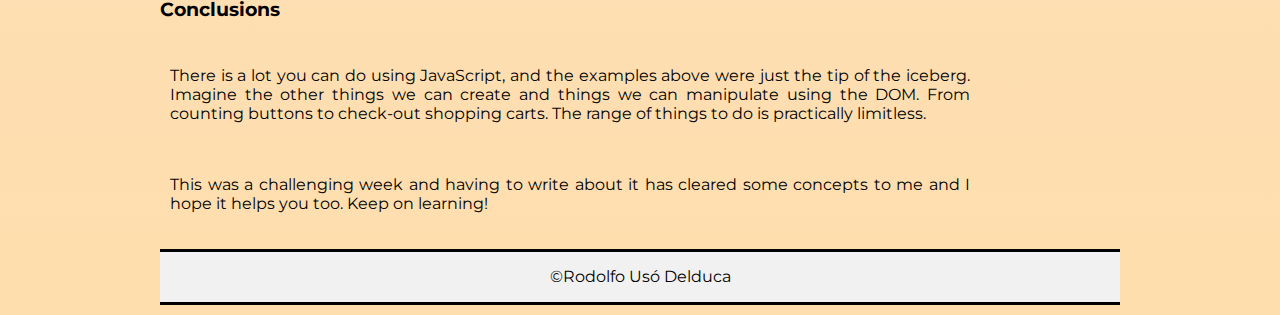
<file: blog/javascript-dom.html>
<!DOCTYPE html>
<html lang="en">
  <head>
    <title>JavaScript and the DOM</title>
    <meta charset="UTF-8" />
    <meta name="viewport" content="width=device-width, initial-scale=1.0" />
    <link rel="preconnect" href="https://fonts.googleapis.com">
    <link rel="preconnect" href="https://fonts.gstatic.com" crossorigin>
    <link href="https://fonts.googleapis.com/css2?family=Montserrat:wght@600&display=swap" rel="stylesheet">
    <link href="../styles/main.css" rel="stylesheet" type="text/css" />
    <link rel="icon" type="image/x-icon" href="./images/logo_transparent.png" />
  </head>
  

  <body>
    <div class="logo-title-container">
      <div class="blog-logo">
        <!-- blog logo -->
        <img class="logo" src="../blog/images/logo_transparent.png"/>
      </div>
      <div>
        <!-- blog Title -->
        <div class="blog-title">
          <h1>Rod's log</h1>
        </div>
      </div>
    </div>
    <nav class="blog-menu">
      <!-- blog Menu -->
      <ul>
        <li><a href="../index.html">Home</a></li>
        <li><a href="./identity-values.html">About</a></li>
        <li><a href="./projects.html">Projects</a></li>
        <li><a href="./contact-page.html">Contact</a></li>
      </ul>
      
    </nav>
    <div class="javascript-dom">
      <h2>JavaScript DOM</h2>
      <p>29/06/2023</p>
      <h3>What is the DOM?</h3>
      <p>In simple terms, the DOM is a bunch of little packages that are organised in a way so that a computer can understand what is there. It represents a webpage in objects (little boxes) and programmers can use computer languages to manipulate those objects. </p>
      <p>The DOM (Document Object Model) is like a family tree, in which every HTML element is considered a parent, sibling or child element. For example:</p>
      
      <pre class="code-block">
        <code>
        &lt;!DOCTYPE html&gt;
        &lt;html&gt;

          &lt;head&gt;
            &lt;title&gt;My Web Page&lt;/title&gt;
          &lt;/head&gt;

        &lt;body&gt;

          &lt;h1&gt;Welcome to My Web Page&lt;/h1&gt;
          &lt;p&gt;This is a paragraph.&lt;/p&gt;
          &lt;img src="image.jpg" alt="An image"&gt;
          &lt;button>Click Me&lt;/button&gt;

        &lt;/body&gt;

        &lt;/html&gt;
        </code>
      </pre>
      </div>
      <p>The &lt;html&gt; tag is the root of the tree, and it has child elements such as &lt;head&gt; and &lt;body&gt;. Then, the &lt;body&gt; element has other child elements like &lt;h1&gt;, &lt;p&gt;, &lt;img&gt;, and &lt;button&gt;. Each of these elements is a “node” in the DOM.</p>
      <img src="./images/DOM example.png" class="dom-tree-example">
      <p>Programmers use JavaScript to manipulate those “nodes” inside the DOM, changing their content, modifying their attributes, adding or removing elements dynamically, and responding to user interaction such as clicks or form submissions.</p>
    
      <h2>JavaScript HTML and CSS</h2>
        <h3>What is JavaScript?</h3>
        <p>JavaScript is a programming language that gives us tools to manipulate the structure and the behaviour of a webpage. It can make the page more dynamic and act the way we want it to behave. For example, we can create a button that changes the size or content of a paragraph. JavaScript also “remembers” things because we can create variables and functions that store information so we can use it as many times as we want.</p>  
         <div class="test-button1">
        <button>Click me!</button> 
        <p class="in-line-button">This button doesn't do anything because there is no JavaScript telling it what to do.</p>
        </div>
        <div class="test-button2">
          <button id="countButton">Click me!</button>
          <p class="in-line-button">This button can count!!! => <span id="countDisplay">0</span></p>
        </div>

        <h3>HTML CSS and JavaScript - How do they connect?</h3>
        <p>If a website was an orchestra, HTML and CSS would be the musicians and their instruments. JavaScript would be the conductor, guiding the different elements on a page to work together whenever they are asked to do something.</p>
        <p>If a website was a recipe, HTML and CSS would be the ingredients and their flavours. JavaScript would be the instructions, so your recipe can be repeated over and over, and still have the same outcome.</p>
        <p>If a website was a sports team, HTML and CSS would be the players and their different positions in the playing field. JavaScript would be the coach that will organise, strategise, and guide players through a match so they can achieve their goals.</p.>
        
        <h3>Control flow and Loops in JavaScript</h3>
        <p>JavaScript works in a specific order and things have to be coded (written) in a way that the computer will understand and execute the lines of code the way we wanted. The code in JavaScript is run from the first line in the file to the last line. But we can control this workflow and, to change this flow, we can use conditionals and loops.</p>
        <p>For example,  we can use JavaScript to calculate the total price of a shopping cart, creating a loop that goes through every element, takes their individual prices, and sums everything.</p>
        <pre class="code-block"> 
        <code>
          // Define the function
          function calculateTotalPrice(items) {
            let totalPrice = 0;
  
          // Loop through each item in the shopping cart
          for (let i = 0; i < items.length; i++) {
            // Get the price of the current item
            let itemPrice = items[i].price;
            
            // Add the price to the total
            totalPrice += itemPrice;
          }
  
            // Return the total price
            return totalPrice;
          }


          // Create an array of items in the shopping cart
          const cartItems = [
            { name: 'Shirt', price: 20 },
            { name: 'Pants', price: 30 },
            { name: 'Shoes', price: 50 }
          ];


          // Call the calculateTotalPrice function with the cart items
          const total = calculateTotalPrice(cartItems);


          // Print the total price
          console.log('Total price:', total);

         </code>
        </pre>
        
        <h3>Arrays and Objects in JavaScript</h3>
        <p>When it comes to structure, arrays are an ordered collection of elements that can be accessed by its numeric index. The index starts from 0 (zero) for the first element.</p>
        <pre class="code-block">

          const myArr = [position0, position1, position2, position3…]
        </pre>

        <p>We can access any position using the numeric index.</p>

        <pre class="code-block">

          myArr[0] // This will have the value 'position0' stored there.
        </pre>

        <p>Objects don’t have a specific order, but have a specific key that can be a word or a symbol.</p>

        <pre class="code-block">

          const person = {
            name: ‘John’,
            age: 32,
            mail: ‘john@email.com’ 
            }
        </pre>

        <p>We can access the values using the “dot” notation for objects.</p>

        <pre class="code-block">

          person.name // This will have “John” stored there.
        </pre>

        <p>Both Arrays and Objects can store any data type. The difference will be the way we will access the data stored, as seen above.</p>
        <p>To iterate with Arrays, there are built-in methods like “forEach” and “map”. Objects will require additional steps like creating a “for…in” loop or “Object.keys”.</p>
        <p>Basically, Arrays are more useful for storing and accessing ordered collections of data, while objects are best for organising and accessing data based on specific keys or properties.</p>

        <h3>Functions in JavaScript</h3>
        <p>Functions are mini, reusable pieces of a program. Having functions in your code will help it be more:</p>
        <ul class="function-list">
          <li>Organised -  Instead of having all the code in one big chunk, you can divide it into smaller, logical units represented by functions.</li>
          <li>Modular -  Functions allow you to break down complex tasks into smaller, manageable chunks. Each function can focus on a specific subtask, making the overall code more modular and easier to work with. You can also combine multiple functions together to achieve more complex functionalities.</li>
          <li>Abstract - You can encapsulate a series of operations or a complex algorithm within a function and give it a meaningful name. This abstraction hides the implementation details, allowing you to work with higher-level concepts and make your code more intuitive and readable.</li>
        </ul>

        <p>Here's an example:</p>
        <pre class="code-block">

          // A function to calculate the area of a rectangle
              function calculateRectangleArea(width, height) {
                return width * height;
              }

              // Call the calculateRectangleArea function with different values
              const area1 = calculateRectangleArea(4, 6);   // Returns: 24
              const area2 = calculateRectangleArea(7, 2);   // Returns: 14
              const area3 = calculateRectangleArea(10, 10); // Returns: 100

              console.log(area1); // Output: 24
              console.log(area2); // Output: 14
              console.log(area3); // Output: 100

        </pre>

        <h3>Conclusions</h3>
        <p>There is a lot you can do using JavaScript, and the examples above were just the tip of the iceberg. Imagine the other things we can create 
          and things we can manipulate using the DOM. From counting buttons to check-out shopping carts. The range of things to do is practically limitless.
        </p>
        <p>
          This was a challenging week and having to write about it has cleared some concepts to me and I hope it helps you too. Keep on learning!
        </p>

    </div>

    <div class="footer"> &copy;Rodolfo Usó Delduca</div>
  </body>
  <script>
    const countButton = document.getElementById('countButton');
    const countDisplay = document.getElementById('countDisplay');

    let count = 0;

    function incrementCount(){
      count++;
      countDisplay.textContent = count;
    }

    countButton.addEventListener('click', incrementCount);
  </script>
</html>
</file>
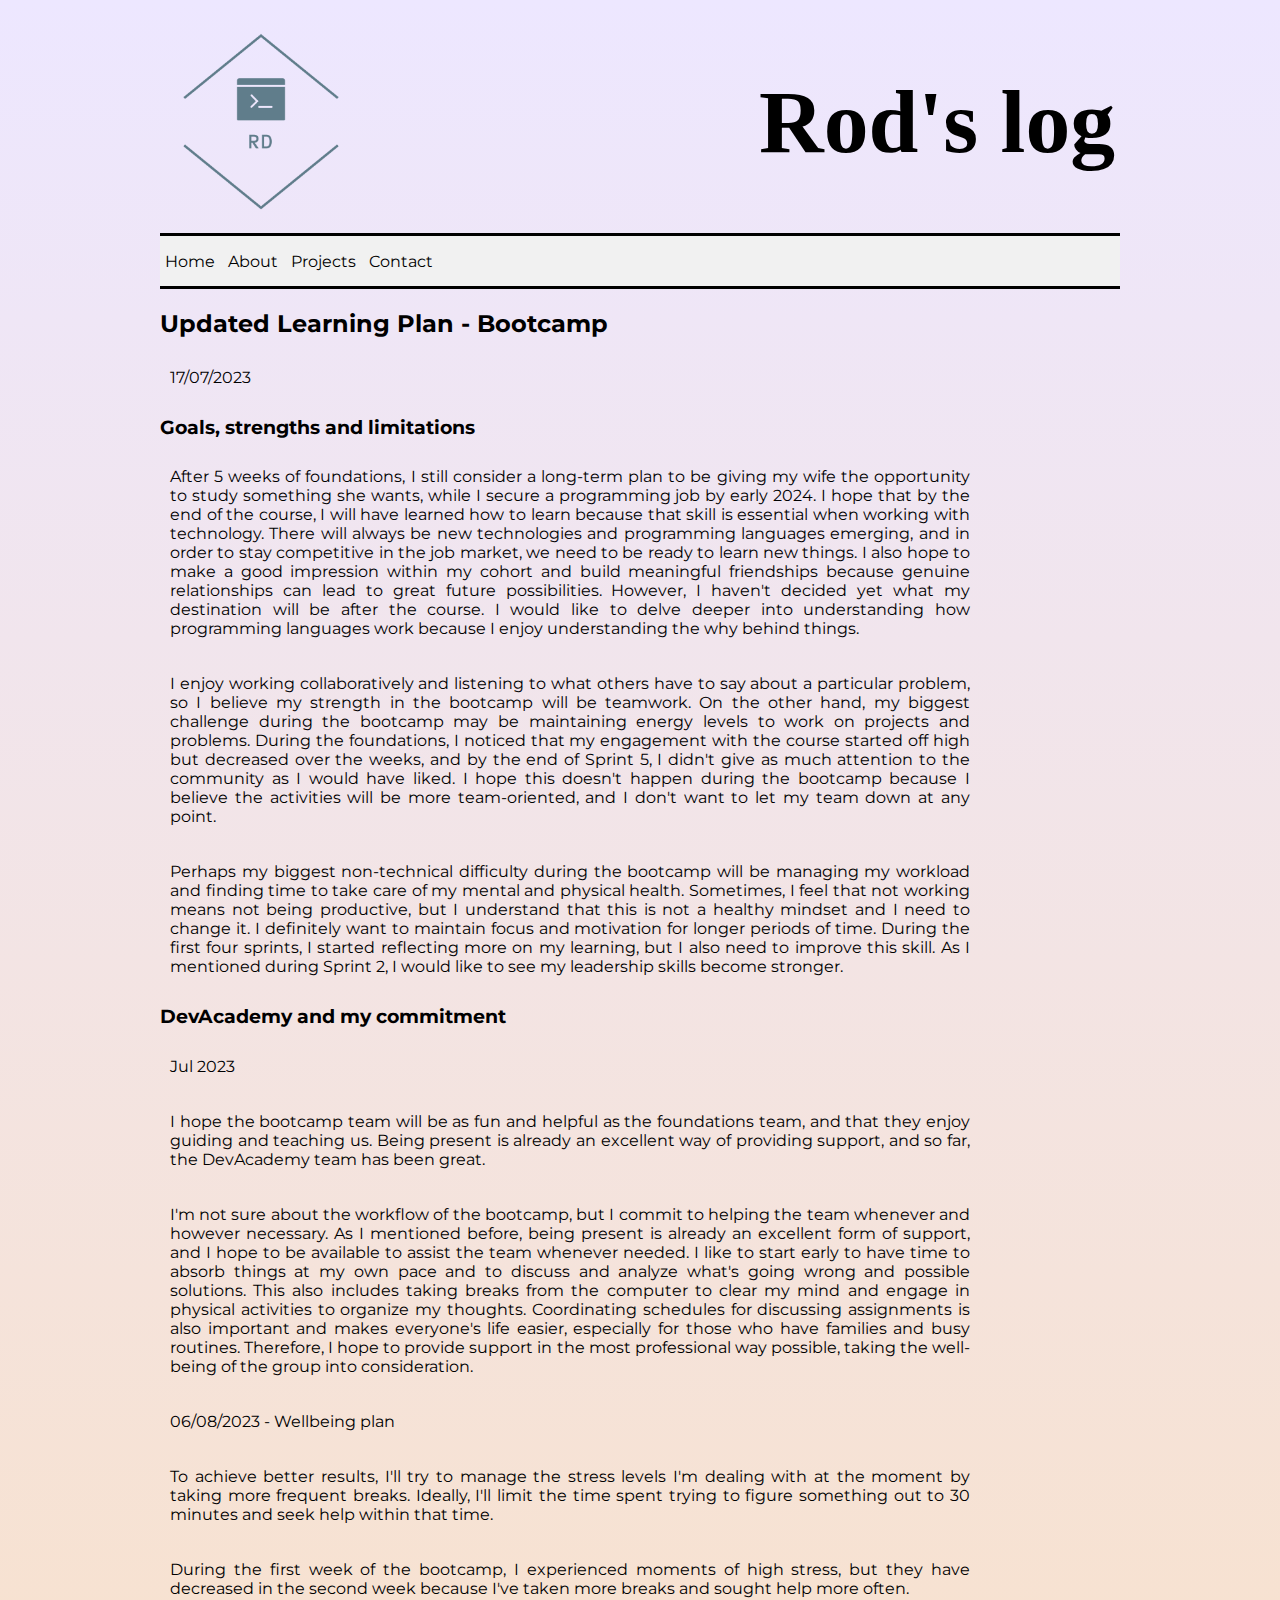
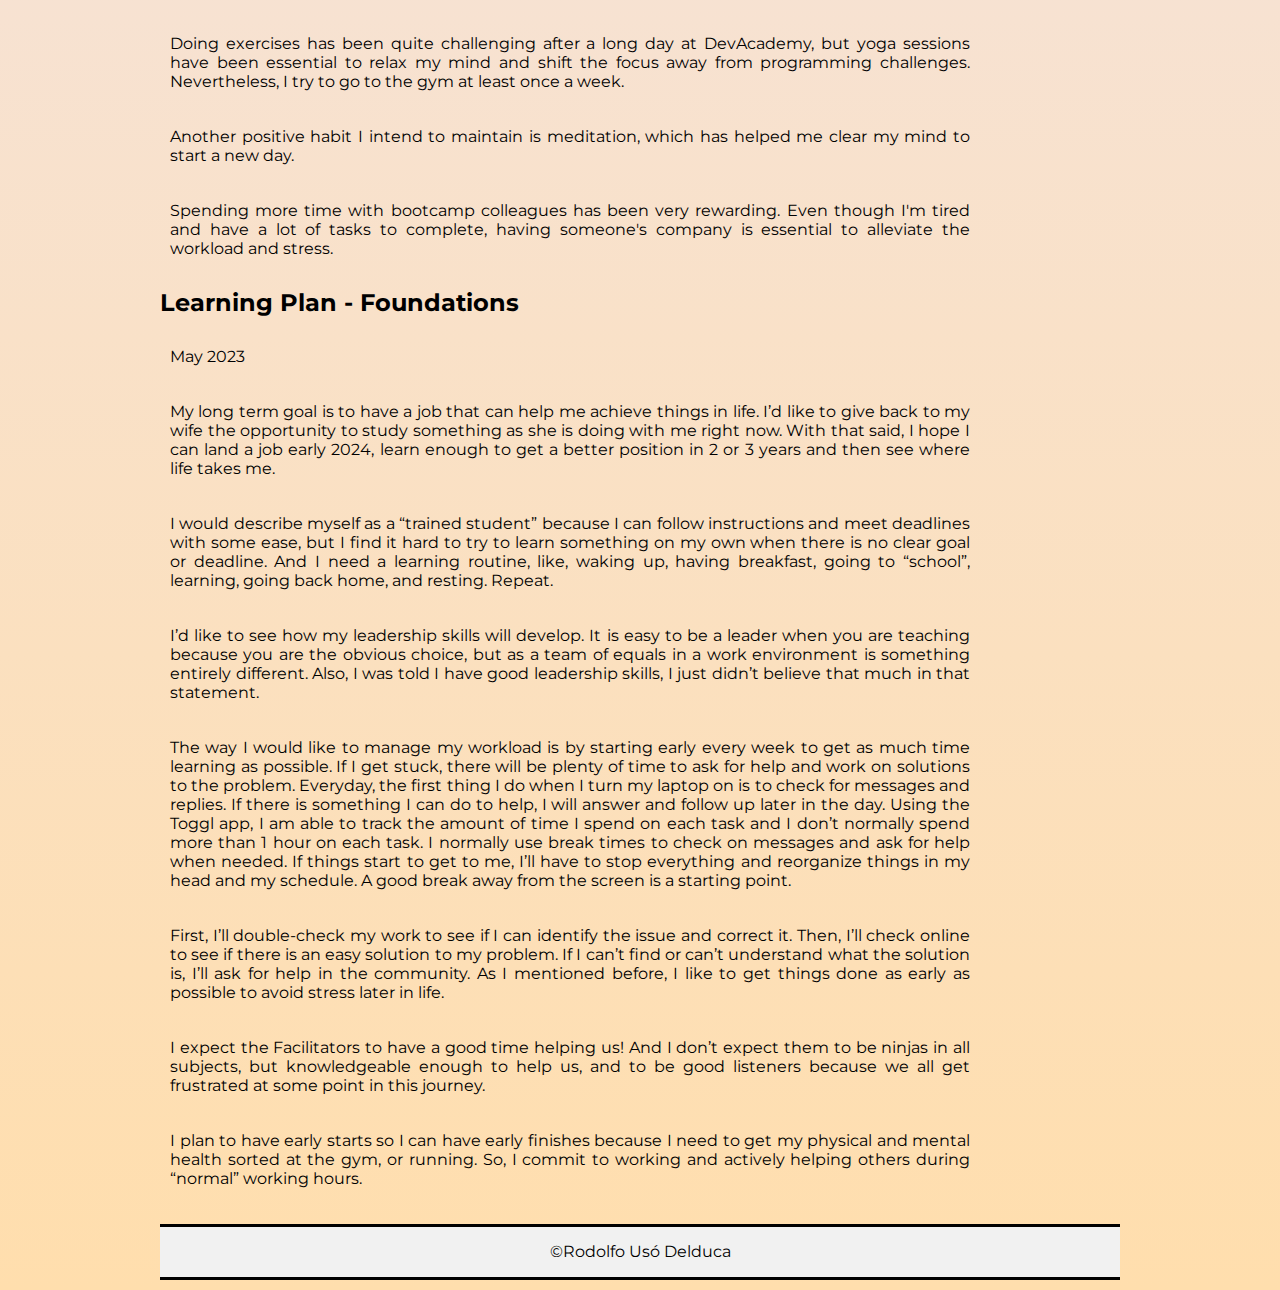
<file: blog/learning-plan.html>
<!DOCTYPE html>
<html lang="en">
  <head>
    <title>My learning plan</title>
    <meta charset="UTF-8" />
    <meta name="viewport" content="width=device-width, initial-scale=1.0" />
    <link rel="preconnect" href="https://fonts.googleapis.com" />
    <link rel="preconnect" href="https://fonts.gstatic.com" crossorigin />
    <link
      href="https://fonts.googleapis.com/css2?family=Montserrat:wght@600&display=swap"
      rel="stylesheet"
    />
    <link href="../styles/main.css" rel="stylesheet" type="text/css" />
    <link rel="icon" type="image/x-icon" href="./images/logo_transparent.png" />
  </head>

  <body>
    <div class="logo-title-container">
      <div class="blog-logo">
        <!-- blog logo -->
        <img class="logo" src="../blog/images/logo_transparent.png" />
      </div>
      <div>
        <!-- blog Title -->
        <div class="blog-title">
          <h1>Rod's log</h1>
        </div>
      </div>
    </div>
    <nav class="blog-menu">
      <!-- blog Menu -->
      <ul>
        <li><a href="../index.html">Home</a></li>
        <li><a href="./blog/identity-values.html">About</a></li>
        <li><a href="./projects.html">Projects</a></li>
        <li><a href="./contact-page.html">Contact</a></li>
      </ul>
    </nav>
    <div class="learning-plan">
      <h2>Updated Learning Plan - Bootcamp</h2>
      <p>17/07/2023</p>
      <h3>Goals, strengths and limitations</h3>
      <p>
        After 5 weeks of foundations, I still consider a long-term plan to be
        giving my wife the opportunity to study something she wants, while I
        secure a programming job by early 2024. I hope that by the end of the
        course, I will have learned how to learn because that skill is essential
        when working with technology. There will always be new technologies and
        programming languages emerging, and in order to stay competitive in the
        job market, we need to be ready to learn new things. I also hope to make
        a good impression within my cohort and build meaningful friendships
        because genuine relationships can lead to great future possibilities.
        However, I haven't decided yet what my destination will be after the
        course. I would like to delve deeper into understanding how programming
        languages work because I enjoy understanding the why behind things.
      </p>

      <p>
        I enjoy working collaboratively and listening to what others have to say
        about a particular problem, so I believe my strength in the bootcamp
        will be teamwork. On the other hand, my biggest challenge during the
        bootcamp may be maintaining energy levels to work on projects and
        problems. During the foundations, I noticed that my engagement with the
        course started off high but decreased over the weeks, and by the end of
        Sprint 5, I didn't give as much attention to the community as I would
        have liked. I hope this doesn't happen during the bootcamp because I
        believe the activities will be more team-oriented, and I don't want to
        let my team down at any point.
      </p>

      <p>
        Perhaps my biggest non-technical difficulty during the bootcamp will be
        managing my workload and finding time to take care of my mental and
        physical health. Sometimes, I feel that not working means not being
        productive, but I understand that this is not a healthy mindset and I
        need to change it. I definitely want to maintain focus and motivation
        for longer periods of time. During the first four sprints, I started
        reflecting more on my learning, but I also need to improve this skill.
        As I mentioned during Sprint 2, I would like to see my leadership skills
        become stronger.
      </p>

      <h3>DevAcademy and my commitment</h3>
      <p>Jul 2023</p>

      <p>
        I hope the bootcamp team will be as fun and helpful as the foundations
        team, and that they enjoy guiding and teaching us. Being present is
        already an excellent way of providing support, and so far, the
        DevAcademy team has been great.
      </p>

      <p>
        I'm not sure about the workflow of the bootcamp, but I commit to helping
        the team whenever and however necessary. As I mentioned before, being
        present is already an excellent form of support, and I hope to be
        available to assist the team whenever needed. I like to start early to
        have time to absorb things at my own pace and to discuss and analyze
        what's going wrong and possible solutions. This also includes taking
        breaks from the computer to clear my mind and engage in physical
        activities to organize my thoughts. Coordinating schedules for
        discussing assignments is also important and makes everyone's life
        easier, especially for those who have families and busy routines.
        Therefore, I hope to provide support in the most professional way
        possible, taking the well-being of the group into consideration.
      </p>

      <p>06/08/2023 - Wellbeing plan</p>

      <p>
        To achieve better results, I'll try to manage the stress levels I'm
        dealing with at the moment by taking more frequent breaks. Ideally, I'll
        limit the time spent trying to figure something out to 30 minutes and
        seek help within that time.
      </p>

      <p>
        During the first week of the bootcamp, I experienced moments of high
        stress, but they have decreased in the second week because I've taken
        more breaks and sought help more often.
      </p>

      <p>
        Doing exercises has been quite challenging after a long day at
        DevAcademy, but yoga sessions have been essential to relax my mind and
        shift the focus away from programming challenges. Nevertheless, I try to
        go to the gym at least once a week.
      </p>

      <p>
        Another positive habit I intend to maintain is meditation, which has
        helped me clear my mind to start a new day.
      </p>

      <p>
        Spending more time with bootcamp colleagues has been very rewarding.
        Even though I'm tired and have a lot of tasks to complete, having
        someone's company is essential to alleviate the workload and stress.
      </p>

      <h2>Learning Plan - Foundations</h2>
      <p>May 2023</p>
      <p>
        My long term goal is to have a job that can help me achieve things in
        life. I’d like to give back to my wife the opportunity to study
        something as she is doing with me right now. With that said, I hope I
        can land a job early 2024, learn enough to get a better position in 2 or
        3 years and then see where life takes me.
      </p>
      <p>
        I would describe myself as a “trained student” because I can follow
        instructions and meet deadlines with some ease, but I find it hard to
        try to learn something on my own when there is no clear goal or
        deadline. And I need a learning routine, like, waking up, having
        breakfast, going to “school”, learning, going back home, and resting.
        Repeat.
      </p>
      <p>
        I’d like to see how my leadership skills will develop. It is easy to be
        a leader when you are teaching because you are the obvious choice, but
        as a team of equals in a work environment is something entirely
        different. Also, I was told I have good leadership skills, I just didn’t
        believe that much in that statement.
      </p>
      <p>
        The way I would like to manage my workload is by starting early every
        week to get as much time learning as possible. If I get stuck, there
        will be plenty of time to ask for help and work on solutions to the
        problem. Everyday, the first thing I do when I turn my laptop on is to
        check for messages and replies. If there is something I can do to help,
        I will answer and follow up later in the day. Using the Toggl app, I am
        able to track the amount of time I spend on each task and I don’t
        normally spend more than 1 hour on each task. I normally use break times
        to check on messages and ask for help when needed. If things start to
        get to me, I’ll have to stop everything and reorganize things in my head
        and my schedule. A good break away from the screen is a starting point.
      </p>
      <p>
        First, I’ll double-check my work to see if I can identify the issue and
        correct it. Then, I’ll check online to see if there is an easy solution
        to my problem. If I can’t find or can’t understand what the solution is,
        I’ll ask for help in the community. As I mentioned before, I like to get
        things done as early as possible to avoid stress later in life.
      </p>
      <p>
        I expect the Facilitators to have a good time helping us! And I don’t
        expect them to be ninjas in all subjects, but knowledgeable enough to
        help us, and to be good listeners because we all get frustrated at some
        point in this journey.
      </p>
      <p>
        I plan to have early starts so I can have early finishes because I need
        to get my physical and mental health sorted at the gym, or running. So,
        I commit to working and actively helping others during “normal” working
        hours.
      </p>
    </div>
    <div class="footer">&copy;Rodolfo Usó Delduca</div>
  </body>
</html>
</file>
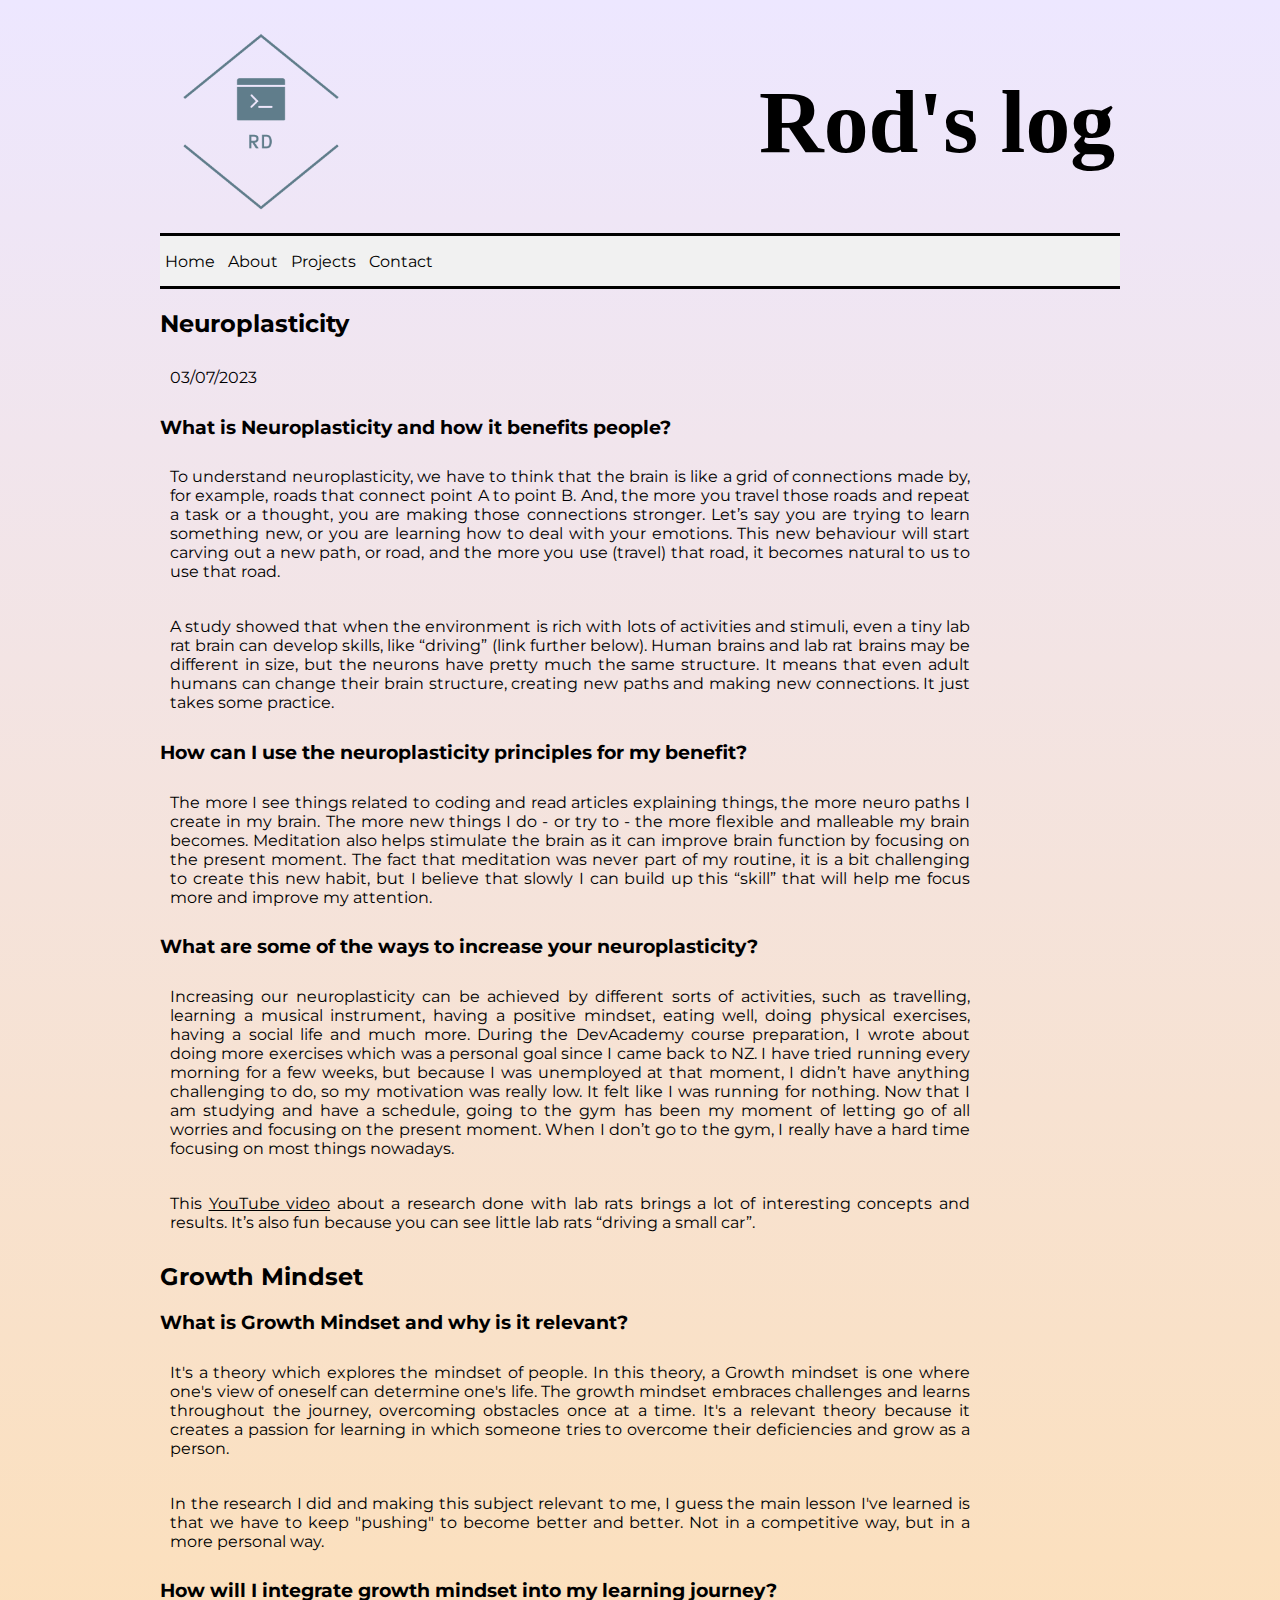
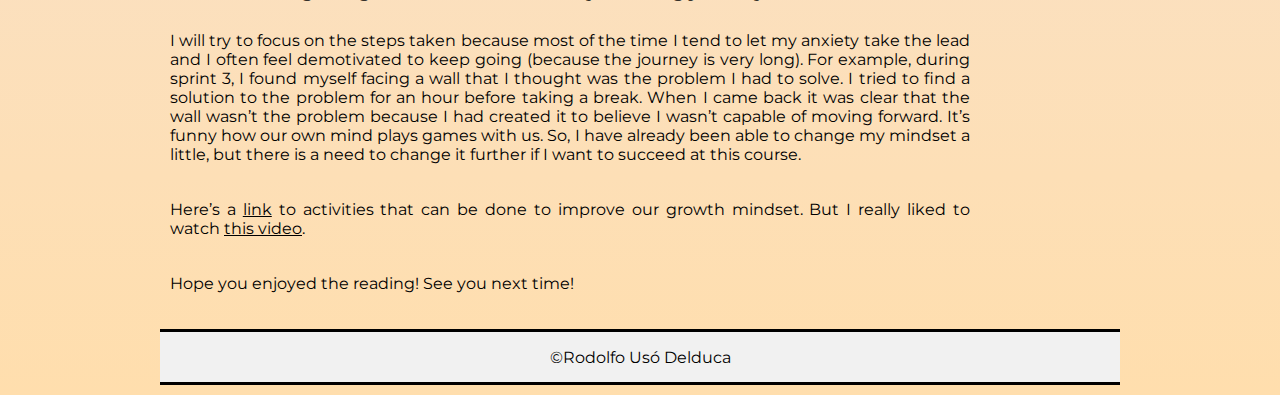
<file: blog/neuroplasticity.html>
<!DOCTYPE html>
<html lang="en">
  <head>
    <title>Neuroplasticity</title>
    <meta charset="UTF-8" />
    <meta name="viewport" content="width=device-width, initial-scale=1.0" />
    <link rel="preconnect" href="https://fonts.googleapis.com" />
    <link rel="preconnect" href="https://fonts.gstatic.com" crossorigin />
    <link
      href="https://fonts.googleapis.com/css2?family=Montserrat:wght@600&display=swap"
      rel="stylesheet"
    />
    <link href="../styles/main.css" rel="stylesheet" type="text/css" />
    <link rel="icon" type="image/x-icon" href="./images/logo_transparent.png" />
  </head>

  <body>
    <div class="logo-title-container">
      <div class="blog-logo">
        <!-- blog logo -->
        <img class="logo" src="../blog/images/logo_transparent.png" />
      </div>
      <div>
        <!-- blog Title -->
        <div class="blog-title">
          <h1>Rod's log</h1>
        </div>
      </div>
    </div>
    <nav class="blog-menu">
      <!-- blog Menu -->
      <ul>
        <li><a href="../index.html">Home</a></li>
        <li><a href="./identity-values.html">About</a></li>
        <li><a href="./projects.html">Projects</a></li>
        <li><a href="./contact-page.html">Contact</a></li>
      </ul>
    </nav>
    <div>
      <h2>Neuroplasticity</h2>
      <p>03/07/2023</p>
      <h3>What is Neuroplasticity and how it benefits people?</h3>
      <p>
        To understand neuroplasticity, we have to think that the brain is like a
        grid of connections made by, for example, roads that connect point A to
        point B. And, the more you travel those roads and repeat a task or a
        thought, you are making those connections stronger. Let’s say you are
        trying to learn something new, or you are learning how to deal with your
        emotions. This new behaviour will start carving out a new path, or road,
        and the more you use (travel) that road, it becomes natural to us to use
        that road.
      </p>

      <p>
        A study showed that when the environment is rich with lots of activities
        and stimuli, even a tiny lab rat brain can develop skills, like
        “driving” (link further below). Human brains and lab rat brains may be
        different in size, but the neurons have pretty much the same structure.
        It means that even adult humans can change their brain structure,
        creating new paths and making new connections. It just takes some
        practice.
      </p>

      <h3>How can I use the neuroplasticity principles for my benefit?</h3>
      <p>
        The more I see things related to coding and read articles explaining
        things, the more neuro paths I create in my brain. The more new things I
        do - or try to - the more flexible and malleable my brain becomes.
        Meditation also helps stimulate the brain as it can improve brain
        function by focusing on the present moment. The fact that meditation was
        never part of my routine, it is a bit challenging to create this new
        habit, but I believe that slowly I can build up this “skill” that will
        help me focus more and improve my attention.
      </p>

      <h3>What are some of the ways to increase your neuroplasticity?</h3>
      <p>
        Increasing our neuroplasticity can be achieved by different sorts of
        activities, such as travelling, learning a musical instrument, having a
        positive mindset, eating well, doing physical exercises, having a social
        life and much more. During the DevAcademy course preparation, I wrote
        about doing more exercises which was a personal goal since I came back
        to NZ. I have tried running every morning for a few weeks, but because I
        was unemployed at that moment, I didn’t have anything challenging to do,
        so my motivation was really low. It felt like I was running for nothing.
        Now that I am studying and have a schedule, going to the gym has been my
        moment of letting go of all worries and focusing on the present moment.
        When I don’t go to the gym, I really have a hard time focusing on most
        things nowadays.
      </p>

      <p>
        This
        <a
          id="neuroplasticity-link"
          href="https://www.youtube.com/watch?v=gOJL3gjc8ak"
          >YouTube video</a
        >
        about a research done with lab rats brings a lot of interesting concepts
        and results. It’s also fun because you can see little lab rats “driving
        a small car”.
      </p>

      <h2>Growth Mindset</h2>
      <h3>What is Growth Mindset and why is it relevant?</h3>
      <p>
        It's a theory which explores the mindset of people. In this theory, a
        Growth mindset is one where one's view of oneself can determine one's
        life. The growth mindset embraces challenges and learns throughout the
        journey, overcoming obstacles once at a time. It's a relevant theory
        because it creates a passion for learning in which someone tries to
        overcome their deficiencies and grow as a person.
      </p>
      <p>
        In the research I did and making this subject relevant to me, I guess
        the main lesson I've learned is that we have to keep "pushing" to become
        better and better. Not in a competitive way, but in a more personal way.
      </p>

      <h3>How will I integrate growth mindset into my learning journey?</h3>

      <p>
        I will try to focus on the steps taken because most of the time I tend
        to let my anxiety take the lead and I often feel demotivated to keep
        going (because the journey is very long). For example, during sprint 3,
        I found myself facing a wall that I thought was the problem I had to
        solve. I tried to find a solution to the problem for an hour before
        taking a break. When I came back it was clear that the wall wasn’t the
        problem because I had created it to believe I wasn’t capable of moving
        forward. It’s funny how our own mind plays games with us. So, I have
        already been able to change my mindset a little, but there is a need to
        change it further if I want to succeed at this course.
      </p>
      <p>
        Here’s a
        <a
          id="neuroplasticity-link"
          href="https://www.skillpacks.com/growth-mindset-activities/"
          >link</a
        >
        to activities that can be done to improve our growth mindset. But I
        really liked to watch
        <a
          id="neuroplasticity-link"
          href="https://www.youtube.com/watch?v=V7XjFTrPl6o"
          >this video</a
        >.
      </p>

      <p>Hope you enjoyed the reading! See you next time!</p>
    </div>
    <div class="footer">&copy;Rodolfo Usó Delduca</div>
  </body>
</html>
</file>
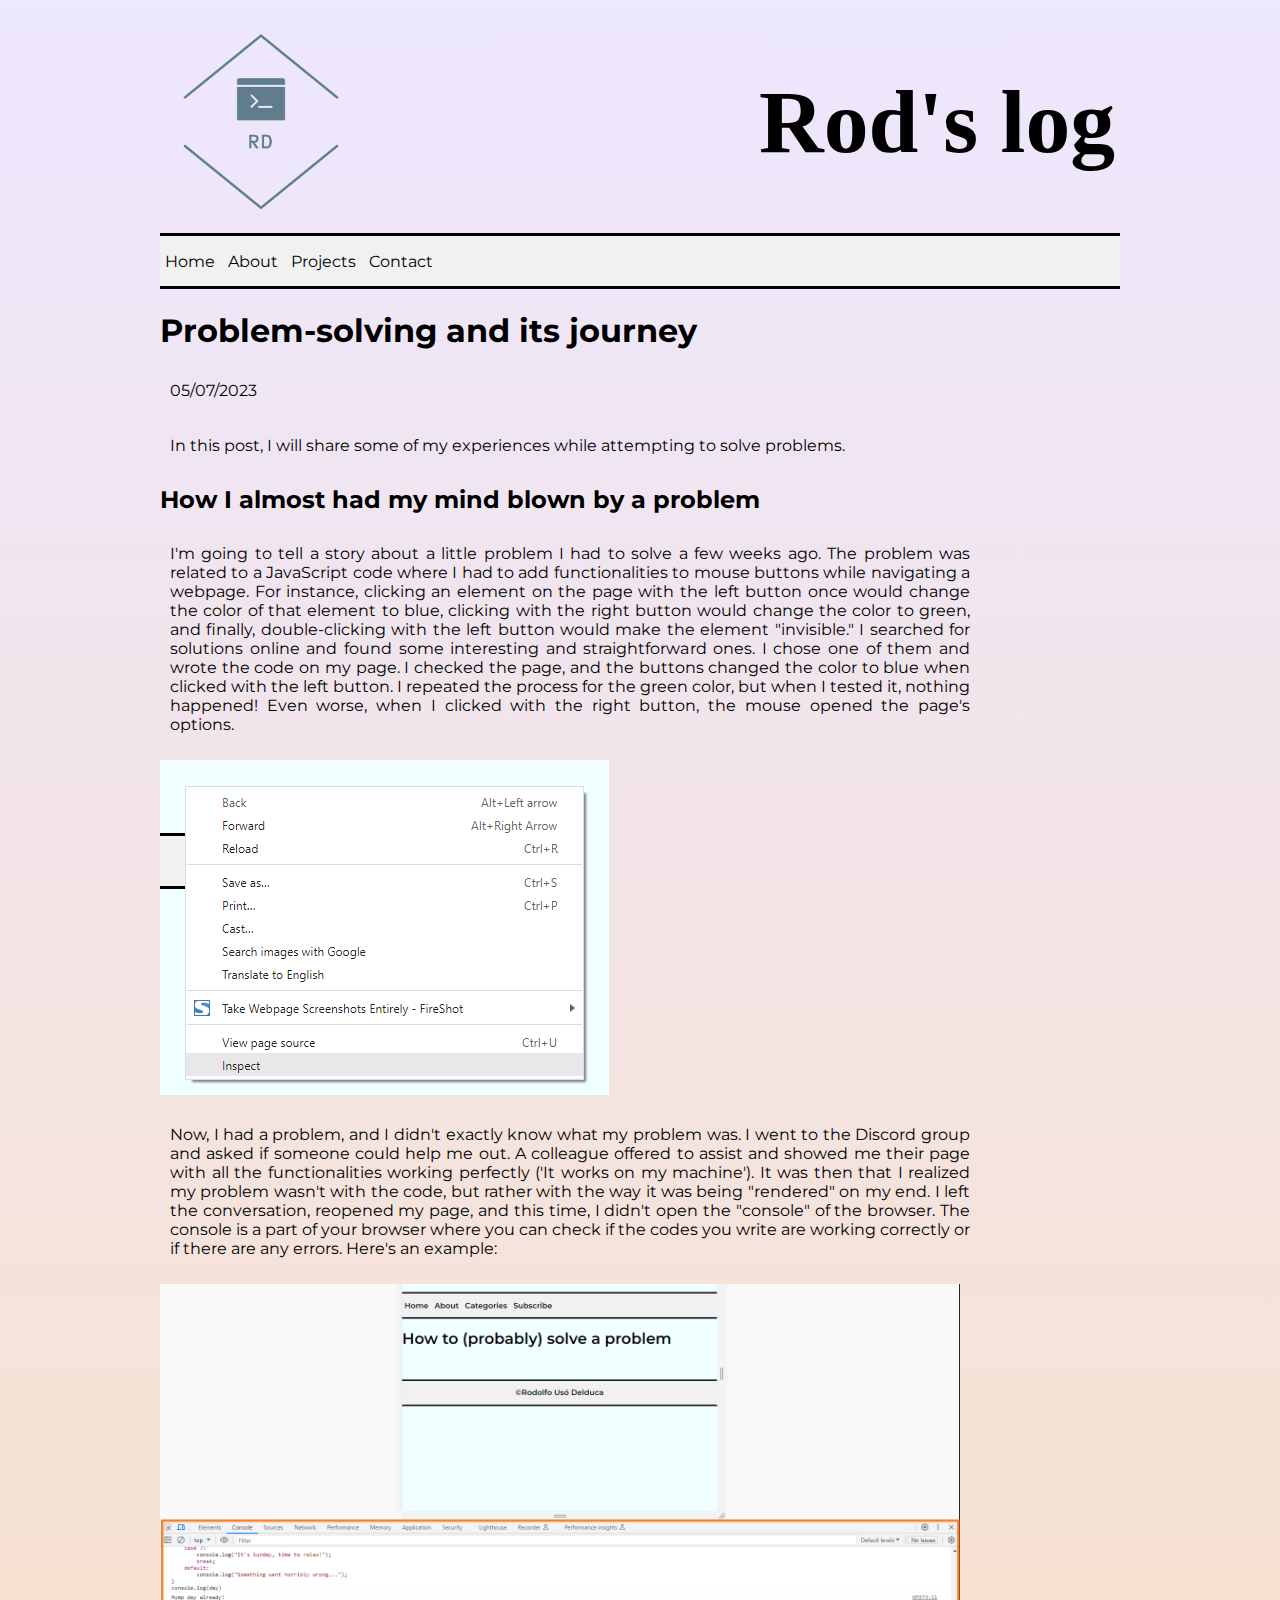
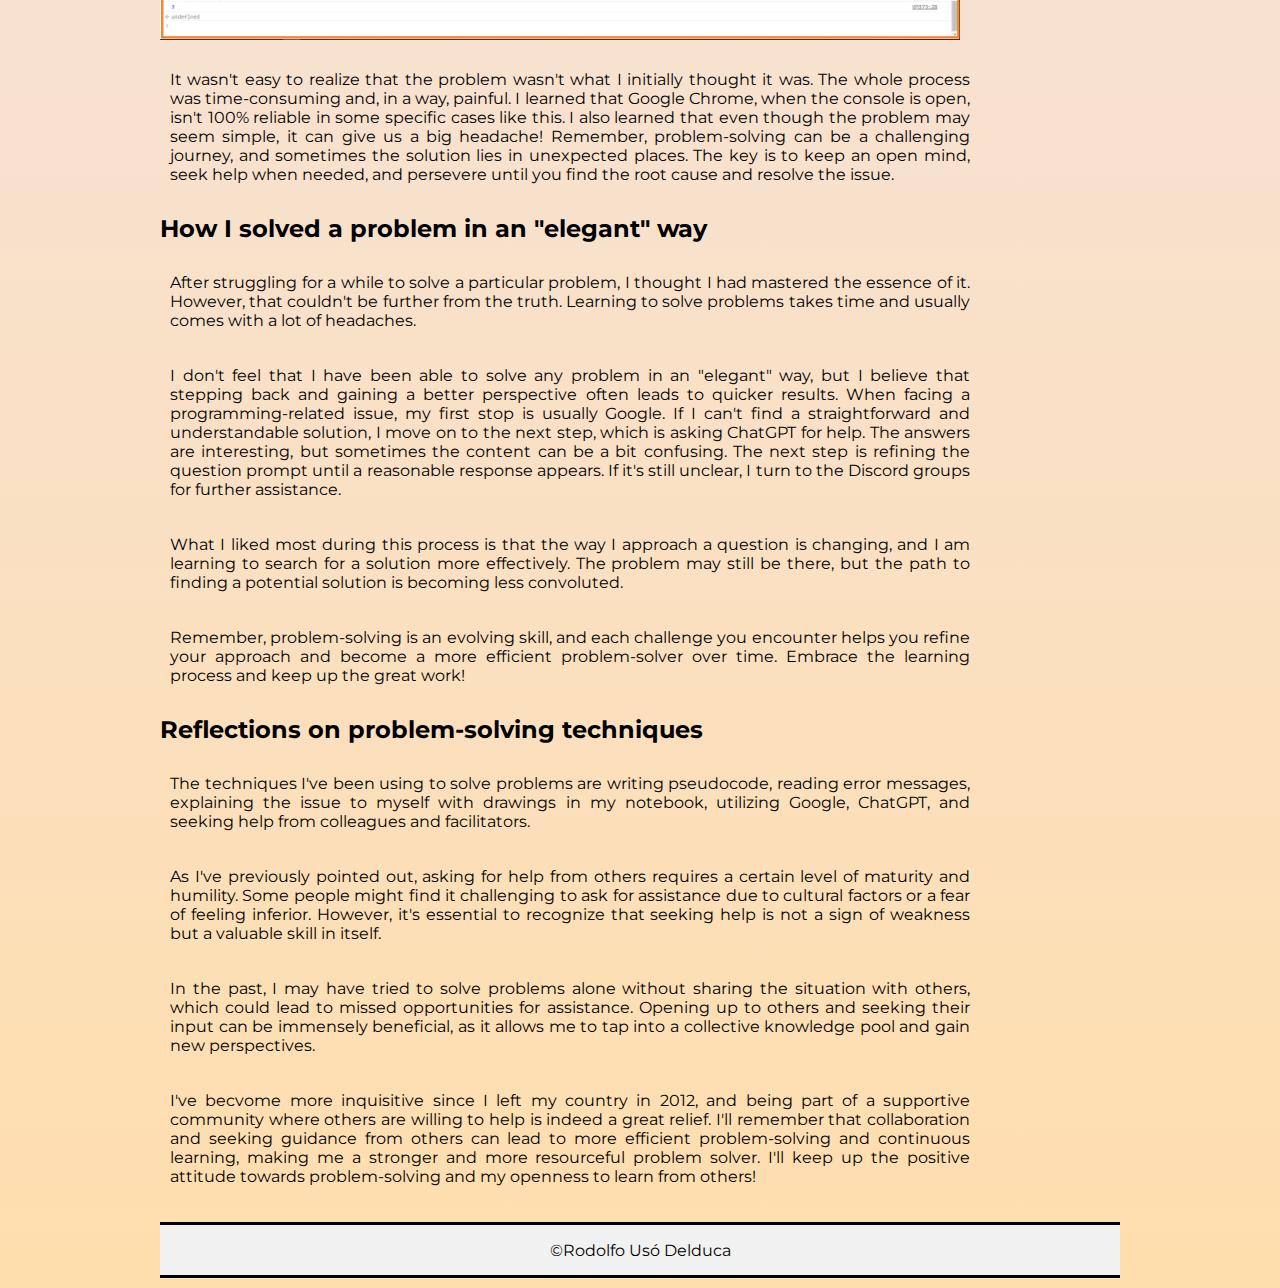
<file: blog/problem-solving.html>
<!DOCTYPE html>
<html lang="en">
  <head>
    <title>Technical blog - Problem-solving</title>
    <meta charset="UTF-8" />
    <meta name="viewport" content="width=device-width, initial-scale=1.0" />
    <link rel="preconnect" href="https://fonts.googleapis.com" />
    <link rel="preconnect" href="https://fonts.gstatic.com" crossorigin />
    <link
      href="https://fonts.googleapis.com/css2?family=Montserrat:wght@600&display=swap"
      rel="stylesheet"
    />
    <link href="../styles/main.css" rel="stylesheet" type="text/css" />
    <link rel="icon" type="image/x-icon" href="./images/logo_transparent.png" />
  </head>

  <body>
    <div class="logo-title-container">
      <div class="blog-logo">
        <!-- blog logo -->
        <img class="logo" src="../blog/images/logo_transparent.png" />
      </div>
      <div>
        <!-- blog Title -->
        <div class="blog-title">
          <h1>Rod's log</h1>
        </div>
      </div>
    </div>
    <nav class="blog-menu">
      <!-- blog Menu -->
      <ul>
        <li><a href="../index.html">Home</a></li>
        <li><a href="./identity-values.html">About</a></li>
        <li><a href="./projects.html">Projects</a></li>
        <li><a href="./contact-page.html">Contact</a></li>
      </ul>
    </nav>
    <div>
      <h1>Problem-solving and its journey</h1>
      <p>05/07/2023</p>
      <p>
        In this post, I will share some of my experiences while attempting to
        solve problems.
      </p>
      <h2>How I almost had my mind blown by a problem</h2>
      <p>
        I'm going to tell a story about a little problem I had to solve a few
        weeks ago. The problem was related to a JavaScript code where I had to
        add functionalities to mouse buttons while navigating a webpage. For
        instance, clicking an element on the page with the left button once
        would change the color of that element to blue, clicking with the right
        button would change the color to green, and finally, double-clicking
        with the left button would make the element "invisible." I searched for
        solutions online and found some interesting and straightforward ones. I
        chose one of them and wrote the code on my page. I checked the page, and
        the buttons changed the color to blue when clicked with the left button.
        I repeated the process for the green color, but when I tested it,
        nothing happened! Even worse, when I clicked with the right button, the
        mouse opened the page's options.
      </p>
      <img src="./images/mouse-click.png" class="problem-solving-images" />
      <p>
        Now, I had a problem, and I didn't exactly know what my problem was. I
        went to the Discord group and asked if someone could help me out. A
        colleague offered to assist and showed me their page with all the
        functionalities working perfectly ('It works on my machine'). It was
        then that I realized my problem wasn't with the code, but rather with
        the way it was being "rendered" on my end. I left the conversation,
        reopened my page, and this time, I didn't open the "console" of the
        browser. The console is a part of your browser where you can check if
        the codes you write are working correctly or if there are any errors.
        Here's an example:
      </p>
      <img src="./images/console-sample.png" class="problem-solving-images" />
      <p>
        It wasn't easy to realize that the problem wasn't what I initially
        thought it was. The whole process was time-consuming and, in a way,
        painful. I learned that Google Chrome, when the console is open, isn't
        100% reliable in some specific cases like this. I also learned that even
        though the problem may seem simple, it can give us a big headache!
        Remember, problem-solving can be a challenging journey, and sometimes
        the solution lies in unexpected places. The key is to keep an open mind,
        seek help when needed, and persevere until you find the root cause and
        resolve the issue.
      </p>

      <h2>How I solved a problem in an "elegant" way</h2>

      <p>
        After struggling for a while to solve a particular problem, I thought I
        had mastered the essence of it. However, that couldn't be further from
        the truth. Learning to solve problems takes time and usually comes with
        a lot of headaches.
      </p>
      <p>
        I don't feel that I have been able to solve any problem in an "elegant"
        way, but I believe that stepping back and gaining a better perspective
        often leads to quicker results. When facing a programming-related issue,
        my first stop is usually Google. If I can't find a straightforward and
        understandable solution, I move on to the next step, which is asking
        ChatGPT for help. The answers are interesting, but sometimes the content
        can be a bit confusing. The next step is refining the question prompt
        until a reasonable response appears. If it's still unclear, I turn to
        the Discord groups for further assistance.
      </p>
      <p>
        What I liked most during this process is that the way I approach a
        question is changing, and I am learning to search for a solution more
        effectively. The problem may still be there, but the path to finding a
        potential solution is becoming less convoluted.
      </p>
      <p>
        Remember, problem-solving is an evolving skill, and each challenge you
        encounter helps you refine your approach and become a more efficient
        problem-solver over time. Embrace the learning process and keep up the
        great work!
      </p>

      <h2>Reflections on problem-solving techniques</h2>

      <p>
        The techniques I've been using to solve problems are writing pseudocode,
        reading error messages, explaining the issue to myself with drawings in
        my notebook, utilizing Google, ChatGPT, and seeking help from colleagues
        and facilitators.
      </p>
      <p>
        As I've previously pointed out, asking for help from others requires a
        certain level of maturity and humility. Some people might find it
        challenging to ask for assistance due to cultural factors or a fear of
        feeling inferior. However, it's essential to recognize that seeking help
        is not a sign of weakness but a valuable skill in itself.
      </p>
      <p>
        In the past, I may have tried to solve problems alone without sharing
        the situation with others, which could lead to missed opportunities for
        assistance. Opening up to others and seeking their input can be
        immensely beneficial, as it allows me to tap into a collective knowledge
        pool and gain new perspectives.
      </p>
      <p>
        I've becvome more inquisitive since I left my country in 2012, and being
        part of a supportive community where others are willing to help is
        indeed a great relief. I'll remember that collaboration and seeking
        guidance from others can lead to more efficient problem-solving and
        continuous learning, making me a stronger and more resourceful problem
        solver. I'll keep up the positive attitude towards problem-solving and
        my openness to learn from others!
      </p>
    </div>

    <div class="footer">&copy;Rodolfo Usó Delduca</div>
  </body>
</html>
</file>
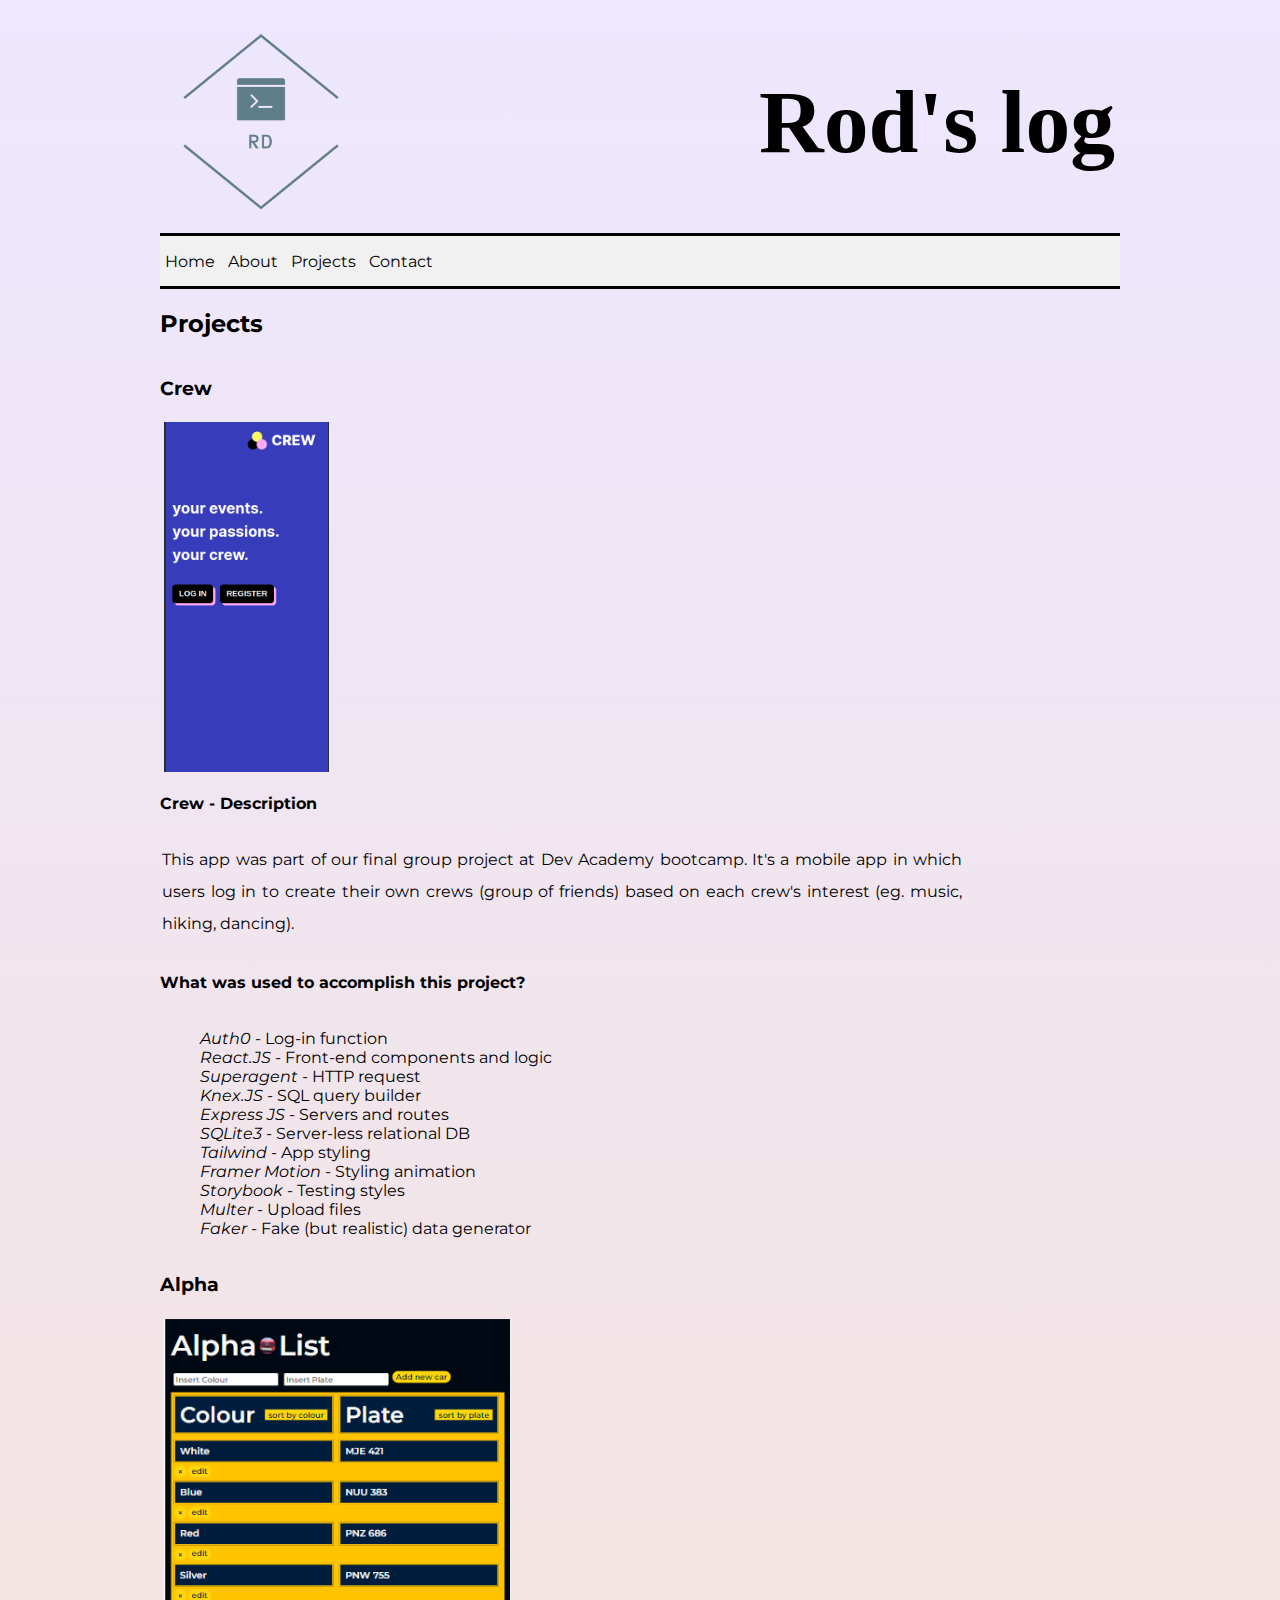
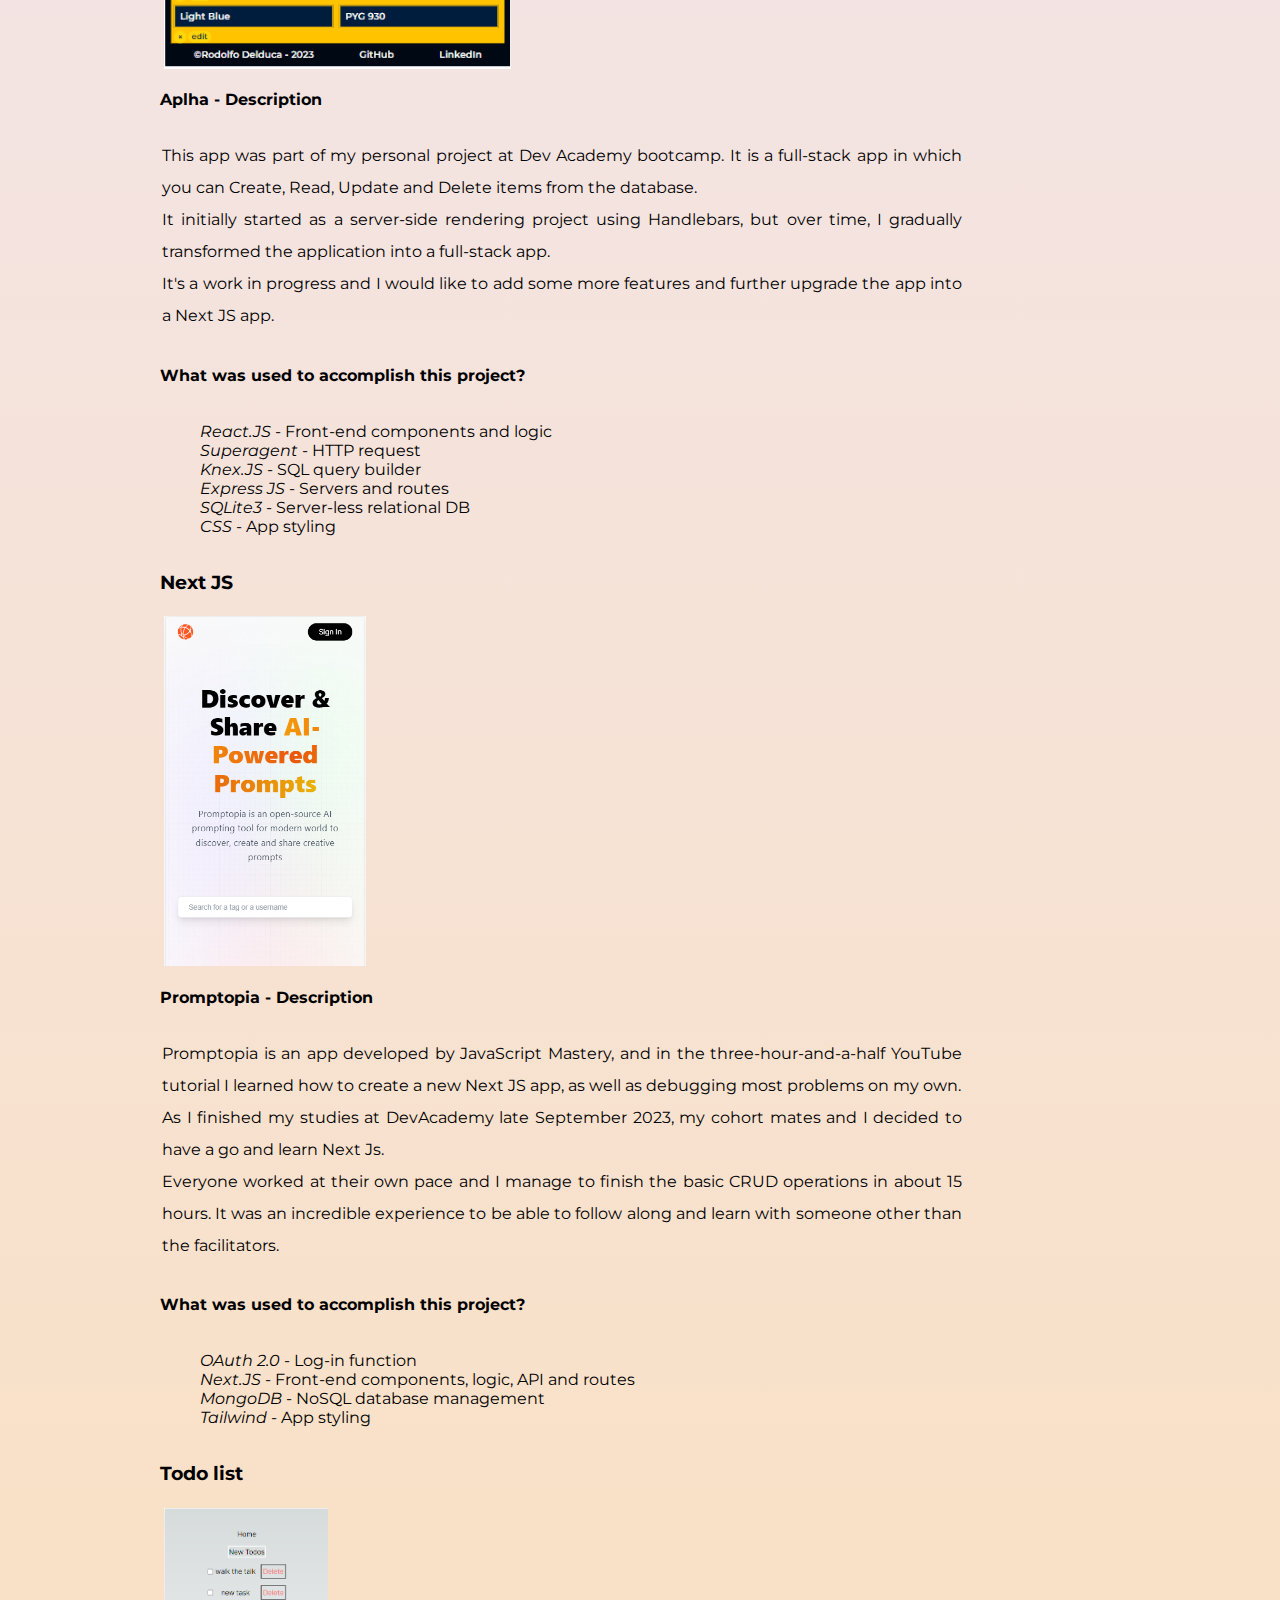
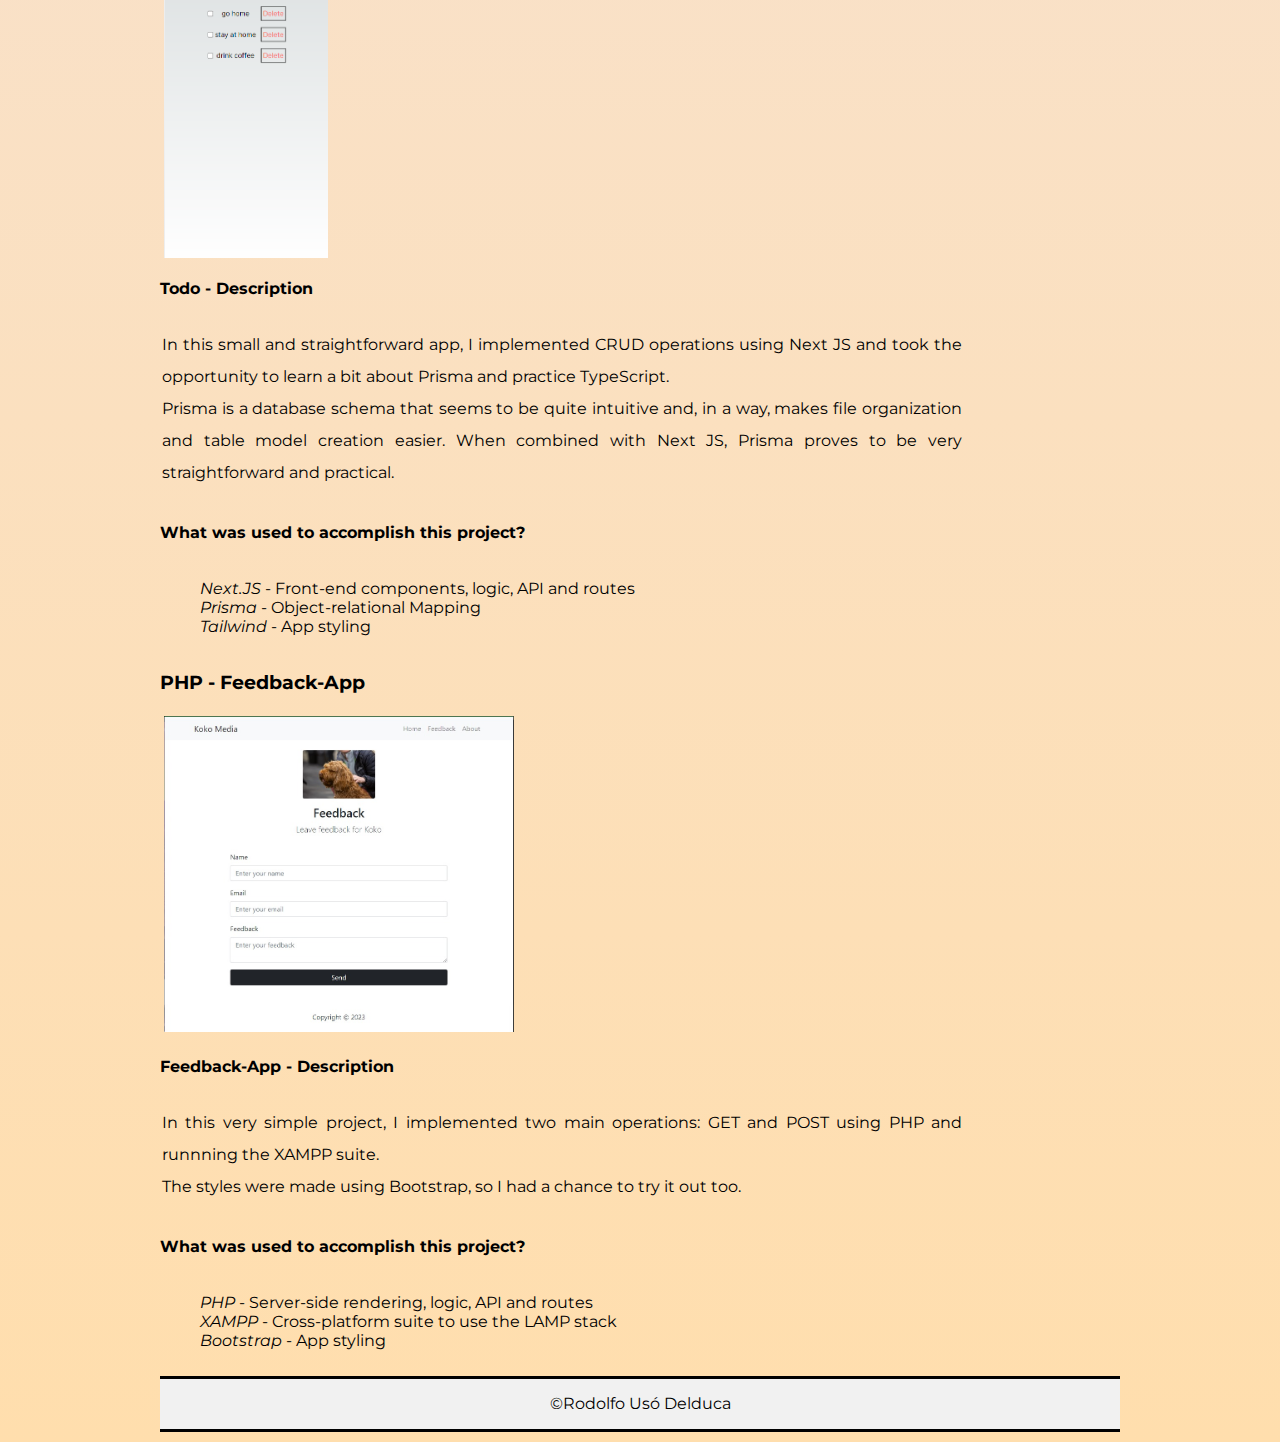
<file: blog/projects.html>
<!DOCTYPE html>
<html lang="en">
  <head>
    <title>Rodolfo's blog</title>
    <meta charset="UTF-8" />
    <meta name="viewport" content="width=device-width, initial-scale=1" />
    <link rel="preconnect" href="https://fonts.googleapis.com" />
    <link rel="preconnect" href="https://fonts.gstatic.com" crossorigin />
    <link
      href="https://fonts.googleapis.com/css2?family=Montserrat:wght@600&display=swap"
      rel="stylesheet"
    />
    <link href="../styles/main.css" rel="stylesheet" type="text/css" />
    <link rel="icon" type="image/x-icon" href="./images/logo_transparent.png" />
  </head>
  <body>
    <div class="logo-title-container">
      <div class="blog-logo">
        <!-- blog logo -->
        <img class="logo" src="../blog/images/logo_transparent.png" />
      </div>
      <div>
        <!-- blog Title -->
        <div class="blog-title">
          <h1>Rod's log</h1>
        </div>
      </div>
    </div>
    <nav class="blog-menu">
      <!-- blog Menu -->
      <ul>
        <li><a href="../index.html">Home</a></li>
        <li><a href="./identity-values.html">About</a></li>
        <li><a href="./projects.html">Projects</a></li>
        <li><a href="./contact-page.html">Contact</a></li>
      </ul>
    </nav>
    <h2>Projects</h2>
    <!-- CREW project -->
    <div class="project-cointainer">
      <div class="project">
        <h3>Crew</h3>
        <div class="project-image">
          <a href="https://github.com/matai-2023/crew"
            ><img class="project-image" src="../images/Crew-app.png"
          /></a>
        </div>
        <h4>Crew - Description</h4>
        <p class="project-description">
          This app was part of our final group project at Dev Academy bootcamp.
          It's a mobile app in which users log in to create their own crews
          (group of friends) based on each crew's interest (eg. music, hiking,
          dancing).
        </p>
        <h4>What was used to accomplish this project?</h4>

        <ul>
          <li><em>Auth0</em> - Log-in function</li>
          <li><em>React.JS</em> - Front-end components and logic</li>
          <li><em>Superagent</em> - HTTP request</li>
          <li><em>Knex.JS</em> - SQL query builder</li>
          <li><em>Express JS</em> - Servers and routes</li>
          <li><em>SQLite3</em> - Server-less relational DB</li>
          <li><em>Tailwind</em> - App styling</li>
          <li><em>Framer Motion</em> - Styling animation</li>
          <li><em>Storybook</em> - Testing styles</li>
          <li><em>Multer</em> - Upload files</li>
          <li><em>Faker</em> - Fake (but realistic) data generator</li>
        </ul>
      </div>
      <!-- Aplha project -->
      <div class="project">
        <h3>Alpha</h3>
        <div class="project-image">
          <a href="https://github.com/UsoDelduca/Alpha-new"
            ><img class="project-image" src="../images/Alpha-new.png"
          /></a>
        </div>
        <h4>Aplha - Description</h4>
        <p class="project-description">
          This app was part of my personal project at Dev Academy bootcamp. It
          is a full-stack app in which you can Create, Read, Update and Delete
          items from the database. <br />
          It initially started as a server-side rendering project using
          Handlebars, but over time, I gradually transformed the application
          into a full-stack app. <br />
          It's a work in progress and I would like to add some more features and
          further upgrade the app into a Next JS app.
        </p>
        <h4>What was used to accomplish this project?</h4>
        <ul>
          <li><em>React.JS</em> - Front-end components and logic</li>
          <li><em>Superagent</em> - HTTP request</li>
          <li><em>Knex.JS</em> - SQL query builder</li>
          <li><em>Express JS</em> - Servers and routes</li>
          <li><em>SQLite3</em> - Server-less relational DB</li>
          <li><em>CSS</em> - App styling</li>
        </ul>
      </div>
      <!-- Learning Next JS project -->
      <div class="project">
        <h3>Next JS</h3>
        <div class="project-image">
          <a href="https://github.com/UsoDelduca/promptopia-nextjs"
            ><img class="project-image" src="../images/NextJS-app.PNG"
          /></a>
        </div>
        <h4>Promptopia - Description</h4>
        <p class="project-description">
          Promptopia is an app developed by JavaScript Mastery, and in the
          <a
            class="post-link-home"
            href="https://youtu.be/wm5gMKuwSYk?si=VZrTYHNwFs7Mg8a_"
            >three-hour-and-a-half YouTube tutorial</a
          >
          I learned how to create a new Next JS app, as well as debugging most
          problems on my own.
          <br />
          As I finished my studies at DevAcademy late September 2023, my cohort
          mates and I decided to have a go and learn Next Js. <br />
          Everyone worked at their own pace and I manage to finish the basic
          CRUD operations in about 15 hours. It was an incredible experience to
          be able to follow along and learn with someone other than the
          facilitators.
        </p>
        <h4>What was used to accomplish this project?</h4>
        <ul>
          <li><em>OAuth 2.0</em> - Log-in function</li>
          <li>
            <em>Next.JS</em> - Front-end components, logic, API and routes
          </li>
          <li><em>MongoDB</em> - NoSQL database management</li>
          <li><em>Tailwind</em> - App styling</li>
        </ul>
      </div>
      <!-- Learning Prisma -->
      <div class="project">
        <h3>Todo list</h3>
        <div class="project-image">
          <a href="https://github.com/UsoDelduca/todo-list"
            ><img class="project-image" src="../images/Todo-list.PNG"
          /></a>
        </div>
        <h4>Todo - Description</h4>
        <p class="project-description">
          In this small and straightforward app, I implemented CRUD operations
          using Next JS and took the opportunity to learn a bit about Prisma and
          practice TypeScript.
          <br />
          Prisma is a database schema that seems to be quite intuitive and, in a
          way, makes file organization and table model creation easier. When
          combined with Next JS, Prisma proves to be very straightforward and
          practical.
        </p>
        <h4>What was used to accomplish this project?</h4>
        <ul>
          <li>
            <em>Next.JS</em> - Front-end components, logic, API and routes
          </li>
          <li><em>Prisma</em> - Object-relational Mapping</li>
          <li><em>Tailwind</em> - App styling</li>
        </ul>
      </div>

      <!-- PHP Project GET and POST only -->
      <div class="project">
        <h3>PHP - Feedback-App</h3>
        <div class="project-image">
          <a href="https://github.com/UsoDelduca/feedback-app-php"
            ><img class="project-image" src="../images/feedback-app.jpg"
          /></a>
        </div>
        <h4>Feedback-App - Description</h4>
        <p class="project-description">
          In this very simple project, I implemented two main operations: GET
          and POST using PHP and runnning the XAMPP suite.

          <br />
          The styles were made using Bootstrap, so I had a chance to try it out
          too.
        </p>
        <h4>What was used to accomplish this project?</h4>
        <ul>
          <li><em>PHP</em> - Server-side rendering, logic, API and routes</li>
          <li><em>XAMPP</em> - Cross-platform suite to use the LAMP stack</li>
          <li><em>Bootstrap</em> - App styling</li>
        </ul>
      </div>
    </div>
    <div class="footer">&copy;Rodolfo Usó Delduca</div>
  </body>
</html>
</file>
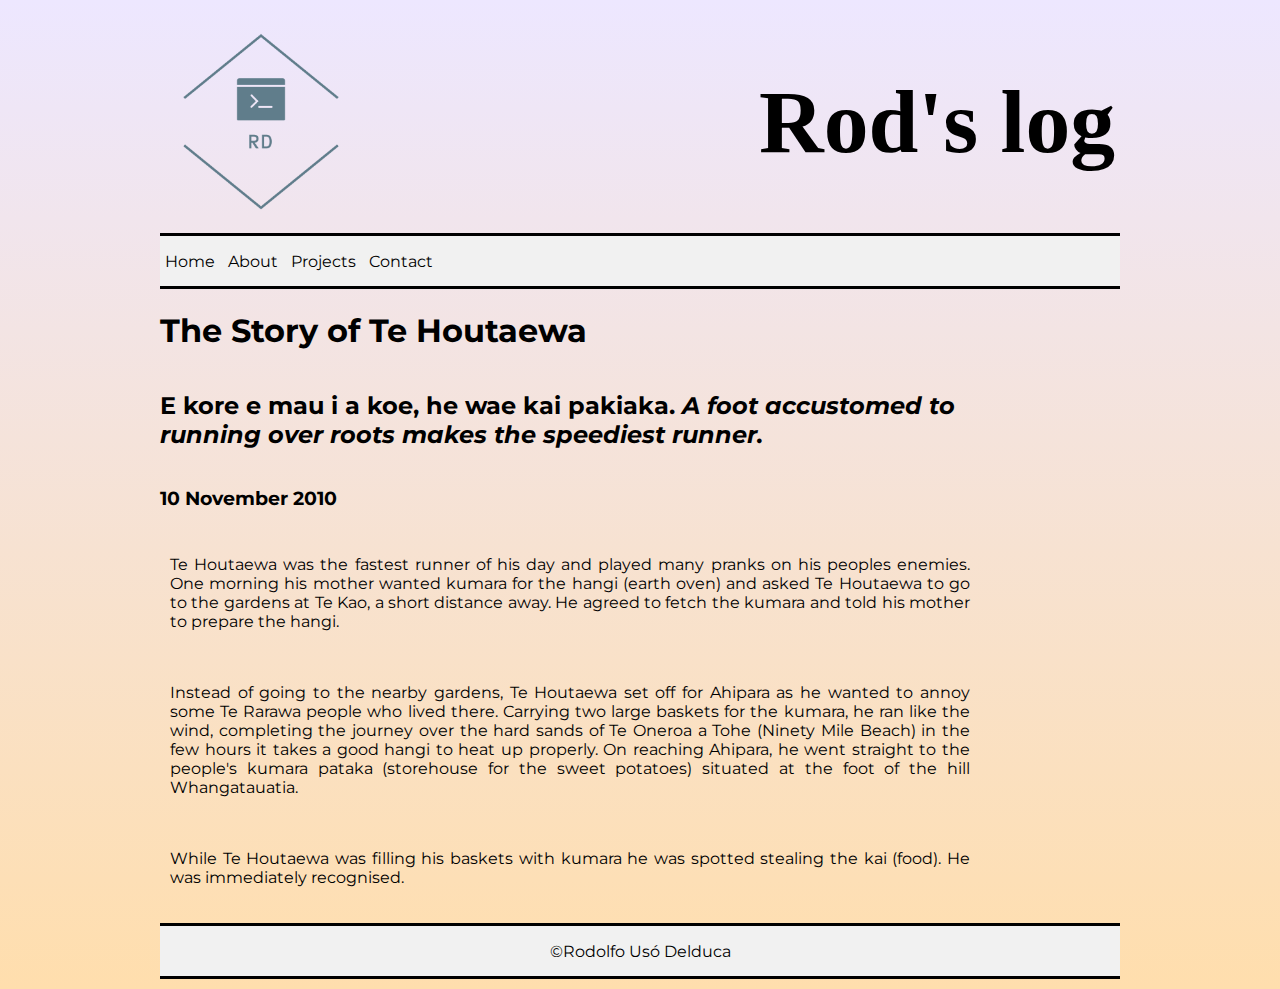
<file: blog/te-houtaewa-template.html>
<!DOCTYPE html>
<html lang="en">
  <head>
    <title>Stories and Legends</title>
    <meta charset="UTF-8" />
    <link rel="preconnect" href="https://fonts.googleapis.com" />
    <link rel="preconnect" href="https://fonts.gstatic.com" crossorigin />
    <link
      href="https://fonts.googleapis.com/css2?family=Montserrat:wght@600&display=swap"
      rel="stylesheet"
    />
    <link href="../styles/main.css" rel="stylesheet" type="text/css" />
    <link rel="icon" type="image/x-icon" href="./images/logo_transparent.png" />
  </head>

  <body>
    <div class="logo-title-container">
      <div class="blog-logo">
        <!-- blog logo -->
        <img class="logo" src="../blog/images/logo_transparent.png" />
      </div>
      <div>
        <!-- blog Title -->
        <div class="blog-title">
          <h1>Rod's log</h1>
        </div>
      </div>
    </div>
    <nav class="blog-menu">
      <!-- blog Menu -->
      <ul>
        <li><a href="../index.html">Home</a></li>
        <li><a href="./identity-values.html">About</a></li>
        <li><a href="./projects.html">Projects</a></li>
        <li><a href="./contact-page.html">Contact</a></li>
      </ul>
    </nav>
    <h1>The Story of Te Houtaewa</h1>
    <h2>
      E kore e mau i a koe, he wae kai pakiaka.
      <em
        >A foot accustomed to running over roots makes the speediest runner.</em
      >
    </h2>
    <h3>10 November 2010</h3>

    <p>
      Te Houtaewa was the fastest runner of his day and played many pranks on
      his peoples enemies. One morning his mother wanted kumara for the hangi
      (earth oven) and asked Te Houtaewa to go to the gardens at Te Kao, a short
      distance away. He agreed to fetch the kumara and told his mother to
      prepare the hangi.
    </p>
    <p>
      Instead of going to the nearby gardens, Te Houtaewa set off for Ahipara as
      he wanted to annoy some Te Rarawa people who lived there. Carrying two
      large baskets for the kumara, he ran like the wind, completing the journey
      over the hard sands of Te Oneroa a Tohe (Ninety Mile Beach) in the few
      hours it takes a good hangi to heat up properly. On reaching Ahipara, he
      went straight to the people's kumara pataka (storehouse for the sweet
      potatoes) situated at the foot of the hill Whangatauatia.
    </p>
    <p>
      While Te Houtaewa was filling his baskets with kumara he was spotted
      stealing the kai (food). He was immediately recognised.
    </p>

    <!-- this is a comment. -->
    <div class="footer">&copy;Rodolfo Usó Delduca</div>
  </body>
</html>
</file>
<file: styles/main.css>
html {
  font-size: 100%;
  box-sizing: border-box;
}
body {
  font-family: 'Montserrat', sans-serif;
  background-image: linear-gradient(rgba(237 231 255), navajowhite);
  margin: auto;
  padding: 10px;
  height: 100%;
  display: flex;
  flex-direction: column;
  max-width: 960px;
}

nav {
  background-color: #f1f1f1;
  padding: 0px;
  display: flex;
  align-items: center;
  justify-content: space-between;
  border-top: solid;
  border-bottom: solid;
  border-color: black;
  height: 50px;
}
a {
  text-decoration: none;
  color: black;
}

.logo-title-container {
  display: flex;
  align-items: center;
  flex-direction: row;
  justify-content: space-between;
  margin-left: 5px;
  margin-right: 5px;
  width: auto;
}

.blog-logo {
  display: flex;
}

.logo {
  max-width: 15vw;
}

.blog-title > h1 {
  display: flex;
  flex-direction: column;
  justify-content: flex-end;
  font-family: fantasy;
  font-size: 7vw;
}

.wellbeing-image {
  width: auto;
  border-radius: 10%;
  margin-right: 10px;
}

.problem-solving-images {
  width: auto;
  max-width: 800px;
  margin-right: 10px;
  border-radius: 0;
}

.image-tag {
  border: 0;
  margin: 0;
  padding: 0;
  font-size: smaller;
}

.dom-tree-example {
  width: 100%;
  border-radius: 0;
}

.blog-menu > ul {
  /*creates the menu contaier*/
  background-color: #f1f1f1;
  margin: 0px;
  padding: 0px;
  font-size: 16px;
  list-style-type: none;
  position: absolute;
  display: flex;
  align-items: center;
}

.blog-menu > ul > li {
  /*creates a space between list items*/
  margin-right: 8px;
  padding-left: 5px;
}

.blog-menu > ul > li:hover {
  /*creates a different style when hovering*/
  text-decoration: underline;
}

.project-link {
  border: solid black;
  padding: 2px;
  border-radius: 8px;
  width: fit-content;
  display: flex;
}
.project-link:hover {
  background-color: black;
  color: whitesmoke;
}

.post-image-1 {
  width: 100px;
  border-radius: 20%;
  margin-right: 10px;
}

.project {
  /* overflow: scroll; */
  display: flex;
  flex-direction: column;
  /* justify-content: space-around; */
  align-items: flex-start;
}

.project-image {
  display: flex;
  justify-items: center;
  max-height: fit-content;
  margin: 2px;
  justify-content: space-around;
}

.project-description {
  /* display: flex; */
  width: auto;
  margin: 0px 0px 2px 2px;
  padding-left: 0;
  line-height: 2;
  /* align-items: flex-start; */
}

.project-image {
  max-height: 350px;
  max-width: 350px;
}

.post-list {
  display: flex;
  align-items: flex-start;
  justify-content: space-between;
}

.footer {
  border-top: solid;
  border-bottom: solid;
  border-color: black;
  height: 50px;
  display: flex;
  margin-top: 10px;
  background-color: #f1f1f1;
  align-items: center;
  justify-content: center;
}

p,
h2,
h3 {
  max-width: 800px;
}
p {
  text-align: justify;
  padding: 10px;
}

.comparison-eq-iq {
  display: flex;
}

.comparison-block {
  border: 1px solid;
  border-radius: 9px;
  box-shadow: 5px 5px 0 #535050;
  vertical-align: baseline;
  flex-basis: 50%;
  margin: 0 0.55rem;
  padding: 1rem 1rem 0.5rem;
}

.comparison-block-eq,
.comparison-block-iq {
  font-weight: bold;
}

.comparison-list {
  list-style-type: disc;
}

.eq-iq-link {
  text-decoration: underline;
  color: blue;
}

.code-block {
  background-color: #f1f1f1;
  border: 1px solid;
  border-radius: 9px;
  box-shadow: 5px 5px 0 #535050;
  max-width: 800px;
  text-wrap: wrap;
  padding: 3px;
}

.test-button1,
.test-button2 {
  display: flex;
  align-items: center;
  flex-direction: column;
  margin: 3px;
}

.function-list {
  max-width: 800px;
  margin-right: 27px;
}

.function-list > li {
  padding-bottom: 5px;
}

#neuroplasticity-link {
  text-decoration: underline;
}

#neuroplasticity-link:hover {
  background-color: black;
  color: whitesmoke;
}

ul {
  list-style-type: none;
}
.post-link {
  margin: 5px;
  display: flex;
}
.post-link:hover {
  background-color: black;
  color: whitesmoke;
}

table tr td,
table tr th {
  border: 1px solid #ccc;
  margin: 0;
  padding: 6px 13px;
  text-align: left;
}

.post-link-home:hover {
  background-color: black;
  color: whitesmoke;
}
</file>
